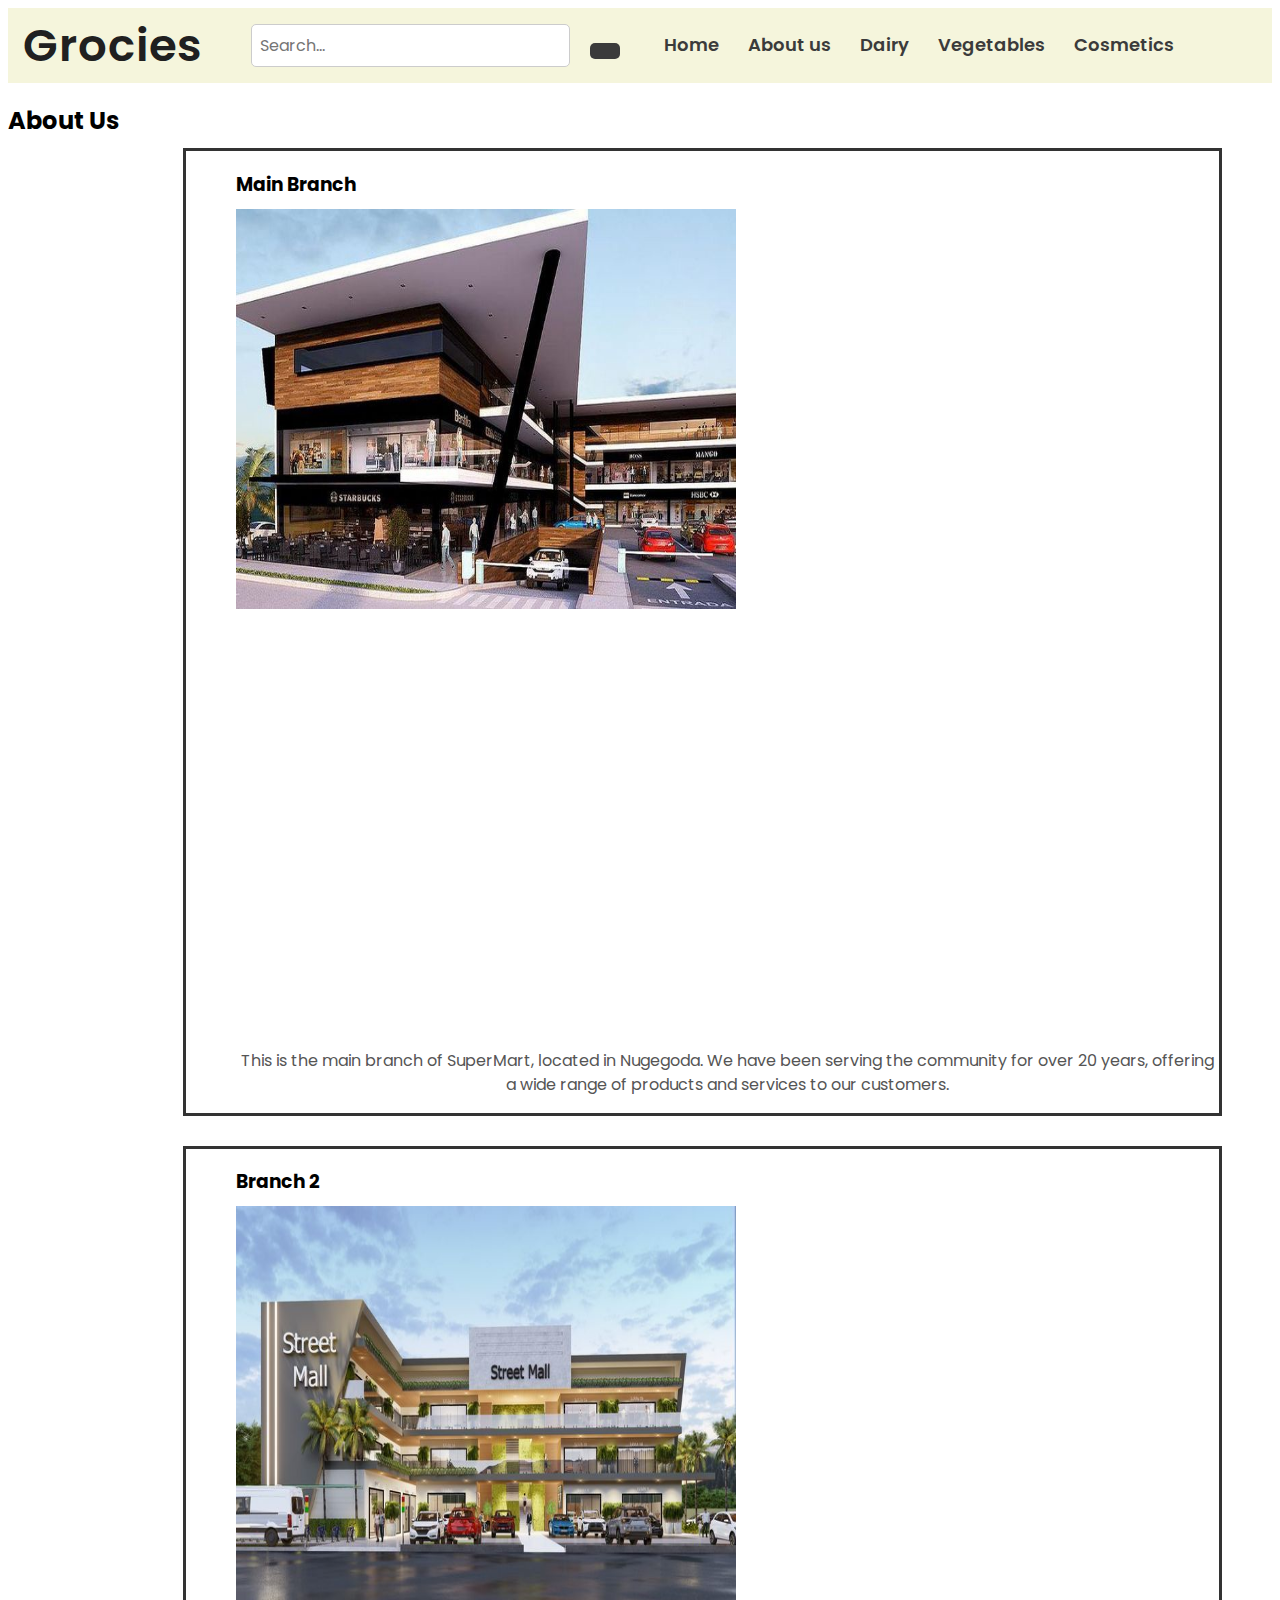
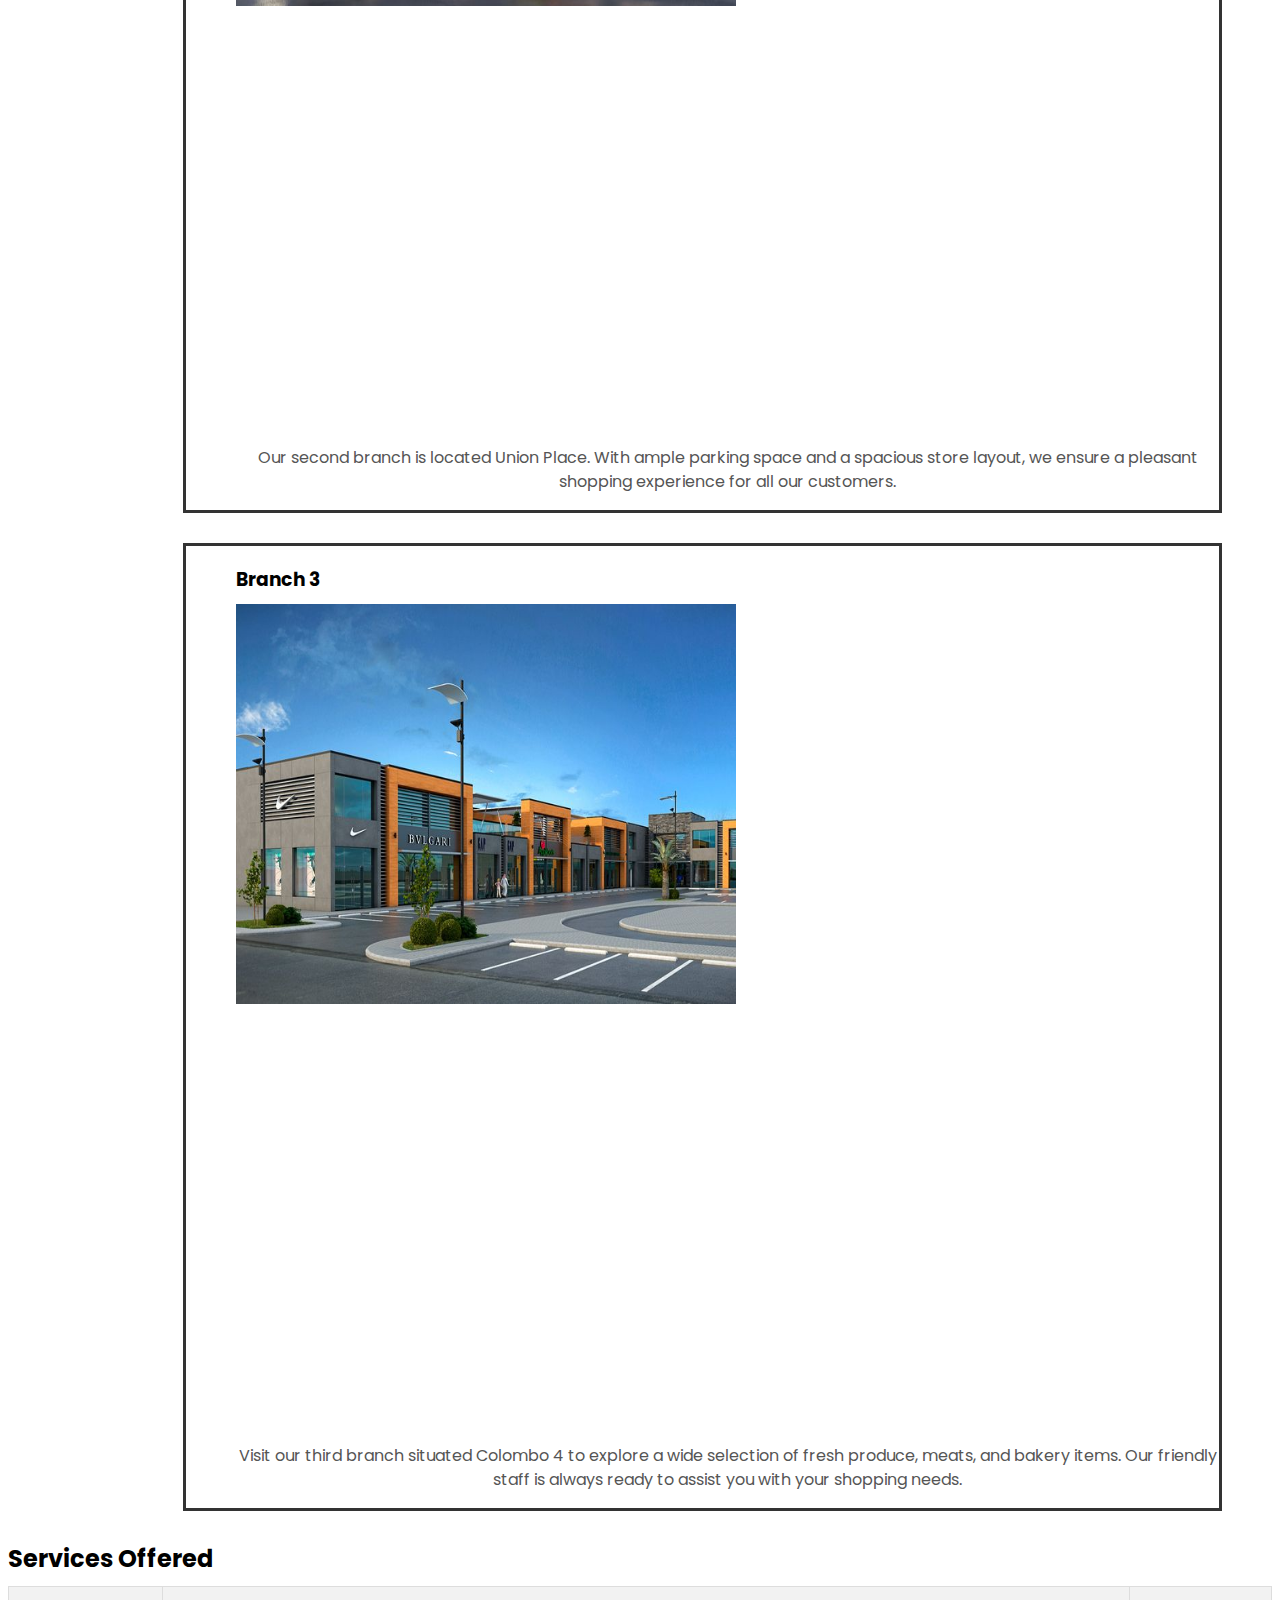
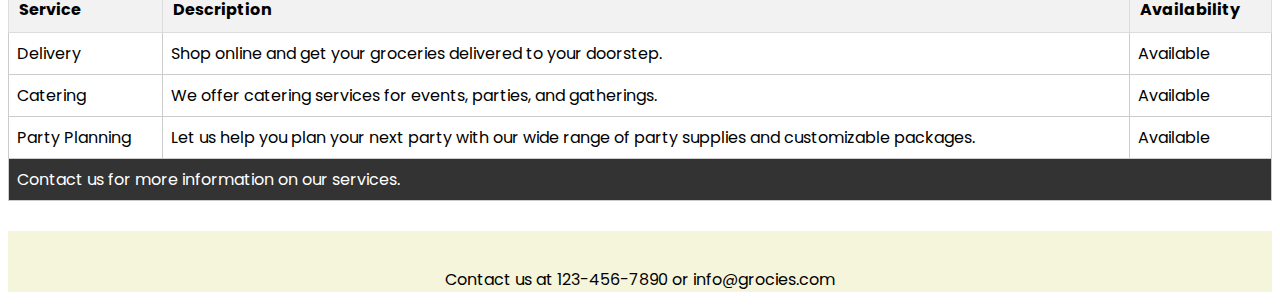
<file: About us page.html>
<!DOCTYPE html>
<html lang="en">
<head>
    <meta charset="UTF-8">
    <meta name="viewport" content="width=device-width, initial-scale=1.0">
    <title>Grocies</title>
    <!----titile icon---------------------->
    <link rel="shortcut icon" href="Images/G letter.jpeg"/>
    <link rel="stylesheet" href="stylesheet.css"/>
    <!-----font (poppins)------------------>
    <link rel="preconnect" href="https://fonts.googleapis.com">
    <link rel="preconnect" href="https://fonts.gstatic.com" crossorigin>
    <link href="https://fonts.googleapis.com/css2?family=Poppins:ital,wght@0,100;0,200;0,300;0,400;0,500;0,600;0,700;0,800;0,900;1,100;1,200;1,300;1,400;1,500;1,600;1,700;1,800;1,900&display=swap" rel="stylesheet">
    <!----icons(hear/cart)----------------->
    <link rel="stylesheet" href="https://cdnjs.cloudflare.com/ajax/libs/font-awesome/6.5.2/css/all.min.css" integrity="sha512-SnH5WK+bZxgPHs44uWIX+LLJAJ9/2PkPKZ5QiAj6Ta86w+fsb2TkcmfRyVX3pBnMFcV7oQPJkl9QevSCWr3W6A==" crossorigin="anonymous" referrerpolicy="no-referrer" />
</head>
    
</head>
<body>
    <header>
    <!-----Navigation----------------------->
    <nav class="navbar">
        <div class="navdiv">
            <div class="logo"><a href="#">Grocies</a></div>
            <ul class="ul">
                <!---Search box--------->
                <li>
                    <div class="search-form">
                        <div><input type="text" placeholder="Search..."></div>
                        <div><button type="submit"><i class="fas fa-search"></i></button></div>
                    </div>
                </li>
                <!----menu-------------------------->
                <li><a href="index.html">Home</a></li>
                <li><a href="About us page.html">About us </a></li>
                <li><a href="Dairy Product Page.html">Dairy</a></li>
                <li><a href="Vegetables page.html">Vegetables</a></li>
                <li><a href="Cosmetics and Skin care product Page .html">Cosmetics</a></li>
                <!------cart (order page)------------------------->
                <li><a href="Order page.html" class="fas fa-shopping-cart"></a></li>
                <!------user (Loyalty page)----------------------->
                <li><a href="Loyalty page.html" class="fa-solid fa-user"></a></li>
            </ul>
        </div>
      </nav>
    </header>
    <main class="about-us">
        <h2>About Us</h2>
        <!---3 branches -------------->
        <div class="branch">
            <h3>Main Branch</h3>
            <img src="Images/download.jpeg" alt="Main branch pic">
            <iframe
            src="https://www.google.com/maps/embed?pb=!1m18!1m12!1m3!1d31689.66389303664!2d79.8850600475711!3d6.865661618799659!2m3!1f0!2f0!3f0!3m2!1i1024!2i768!4f13.1!3m3!1m2!1s0x3ae25a7a9577b535%3A0x62e4b0a7bd678e33!2sNugegoda!5e0!3m2!1sen!2slk!4v1713675108873!5m2!1sen!2slk"
            width="500"
            height="400"
            frameborder="0"
            scrolling="no">
            </iframe>
            <p>This is the main branch of SuperMart, located in Nugegoda. We have been serving the community for over 20 years, offering a wide range of products and services to our customers.</p>
        </div>

        <div class="branch">
            <h3>Branch 2</h3>
            <img src="Images/branch 2.jpeg" alt="branch 2">
            <iframe src="https://www.google.com/maps/embed?pb=!1m18!1m12!1m3!1d15842.915486834692!2d79.84205743314503!3d6.922979340626516!2m3!1f0!2f0!3f0!3m2!1i1024!2i768!4f13.1!3m3!1m2!1s0x3ae259158f32b4a3%3A0x9502607ad9719a99!2sUnion%20Place%2C%20Colombo!5e0!3m2!1sen!2slk!4v1713675883368!5m2!1sen!2slk"
            width="500"
            height="400"
            frameborder="0"
            scrolling="no">
            </iframe>
            <p>Our second branch is located Union Place. With ample parking space and a spacious store layout, we ensure a pleasant shopping experience for all our customers.</p>
        </div>
        <div class="branch">
            <h3>Branch 3</h3>
            <img src="Images/download 2.jpeg" alt="branch 3">
            <iframe src="https://www.google.com/maps/embed?pb=!1m18!1m12!1m3!1d15844.089482833686!2d79.84748188314111!3d6.887923642755061!2m3!1f0!2f0!3f0!3m2!1i1024!2i768!4f13.1!3m3!1m2!1s0x3ae25bdb2b0473d7%3A0x25dd59a03ad76bb4!2sColombo%2004%2C%20Colombo!5e0!3m2!1sen!2slk!4v1713676164869!5m2!1sen!2slk" 
            width="500"
            height="400"
            frameborder="0"
            scrolling="no">
            </iframe>
            <p>Visit our third branch situated Colombo 4 to explore a wide selection of fresh produce, meats, and bakery items. Our friendly staff is always ready to assist you with your shopping needs.</p>
        </div>

    <!----Summary table ------------------------>
    <h2>Services Offered</h2>
    <table>
        <thead>
            <tr>
                <th>Service</th>
                <th>Description</th>
                <th>Availability</th>
            </tr>
        </thead>
        <tbody>
            <tr>
                <td>Delivery</td>
                <td>Shop online and get your groceries delivered to your doorstep.</td>
                <td>Available</td>
            </tr>
            <tr>
                <td>Catering</td>
                <td>We offer catering services for events, parties, and gatherings.</td>
                <td>Available</td>
            </tr>
            <tr>
                <td>Party Planning</td>
                <td>Let us help you plan your next party with our wide range of party supplies and customizable packages.</td>
                <td>Available</td>
            </tr>
        </tbody>
        <tfoot>
            <tr>
                <td colspan="3">Contact us for more information on our services.</td>
            </tr>
        </tfoot>
    </table>
    </main>

    <!-- Footer section goes here -->
    <footer>
        <p>Contact us at <a href="tel:+1234567890">123-456-7890</a> or <a href="mailto:info@supermart.com">info@grocies.com</a></p>
        <a href="https://www.facebook.com/grocies"><i class="fa-brands fa-facebook"></i></a> <a href="https://twitter.com/grocies"><i class="fa-brands fa-twitter"></i></a><a href="https://www.instagram.com/grocies"><i class="fa-brands fa-instagram"></i></a>
        <!--Main Branch = www.google.com. (n.d.). Strip mall. [online] Available at: https://images.app.goo.gl/bHGEciRQgZ8khRzQ8 [Accessed 24 May 2024].-->
        <!--Branch 2 = www.google.com. (n.d.). Arq Marianaferreira (amarianaferreira) - Profile | Pinterest. [online] Available at: https://images.app.goo.gl/DfK7HApv1xGi4Sj16 [Accessed 24 May 2024].-->
        <!--Branch 3 = www.google.com. (n.d.). strip mall design - Google Search | Shopping center architecture ... [online] Available at: https://images.app.goo.gl/NLn6wkhnh7TJxBT76 [Accessed 24 May 2024].-->
    </footer> 
</body>
</html>
</file>
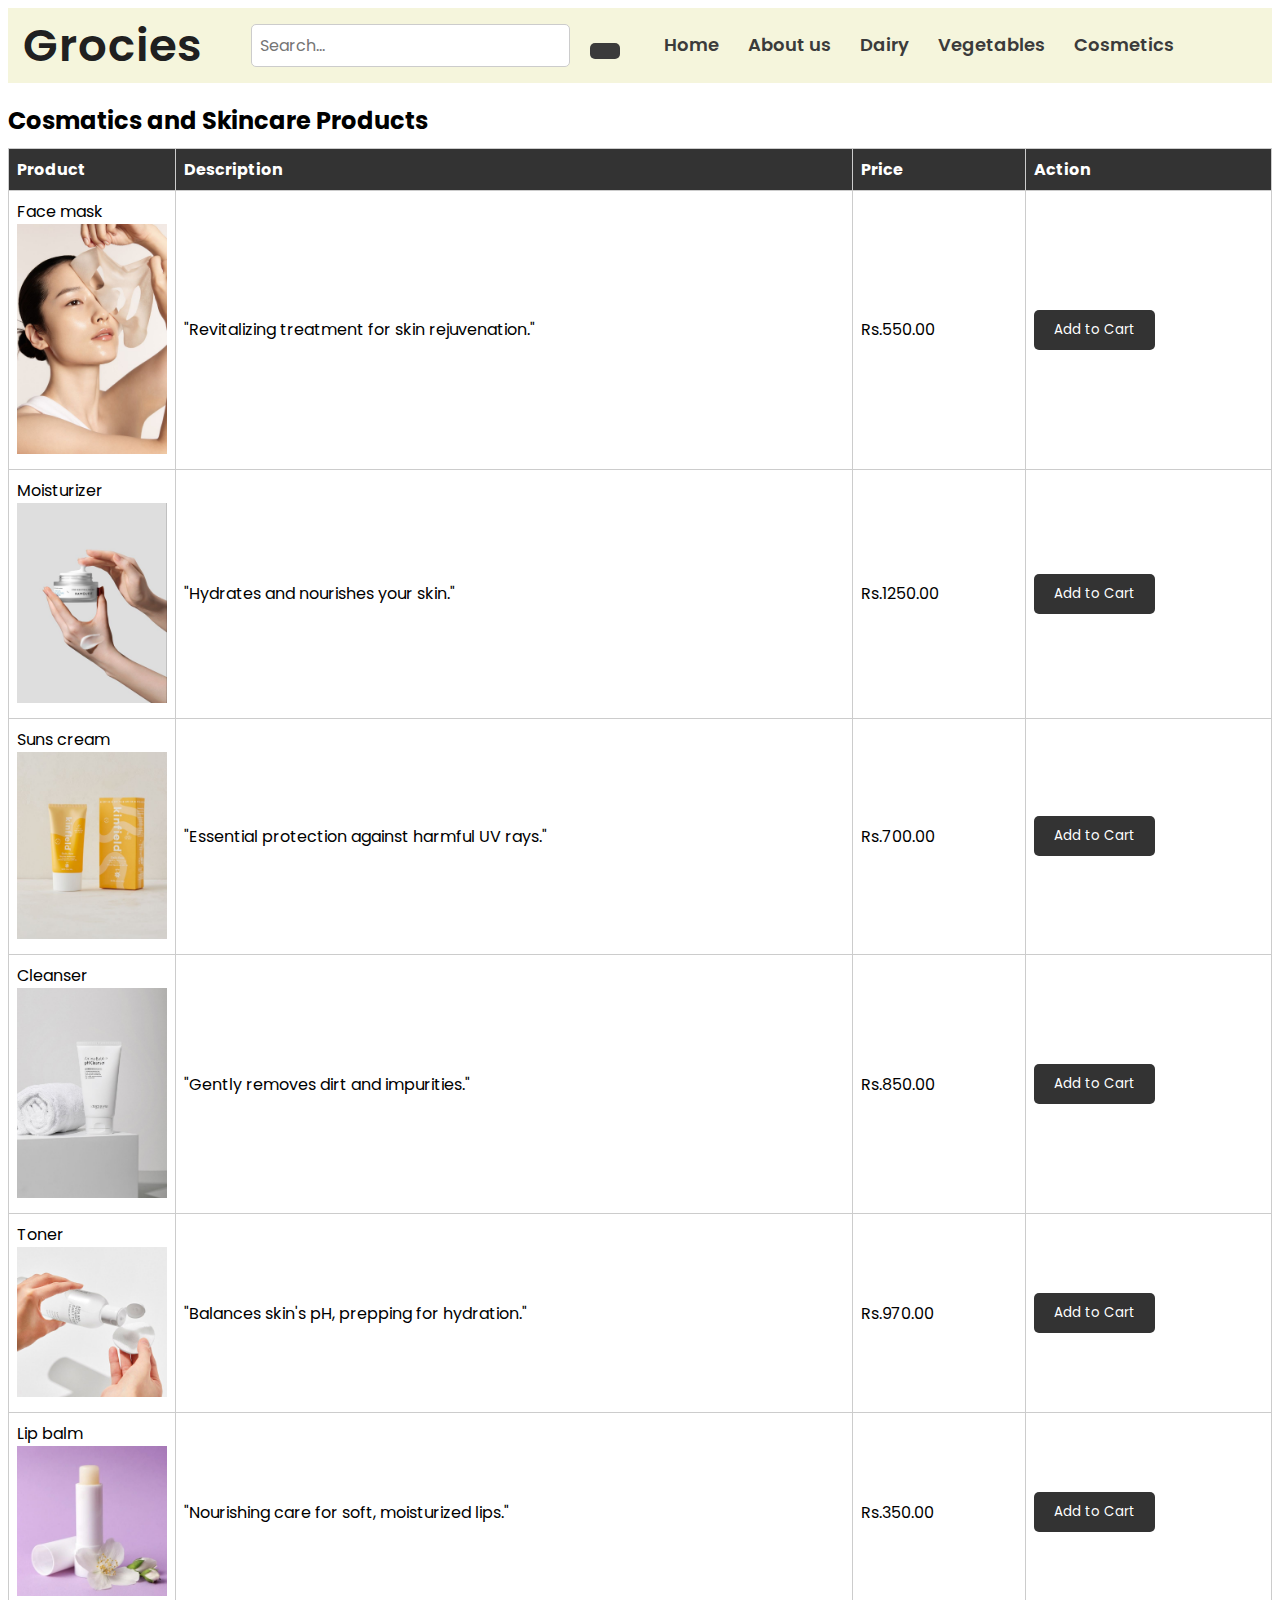
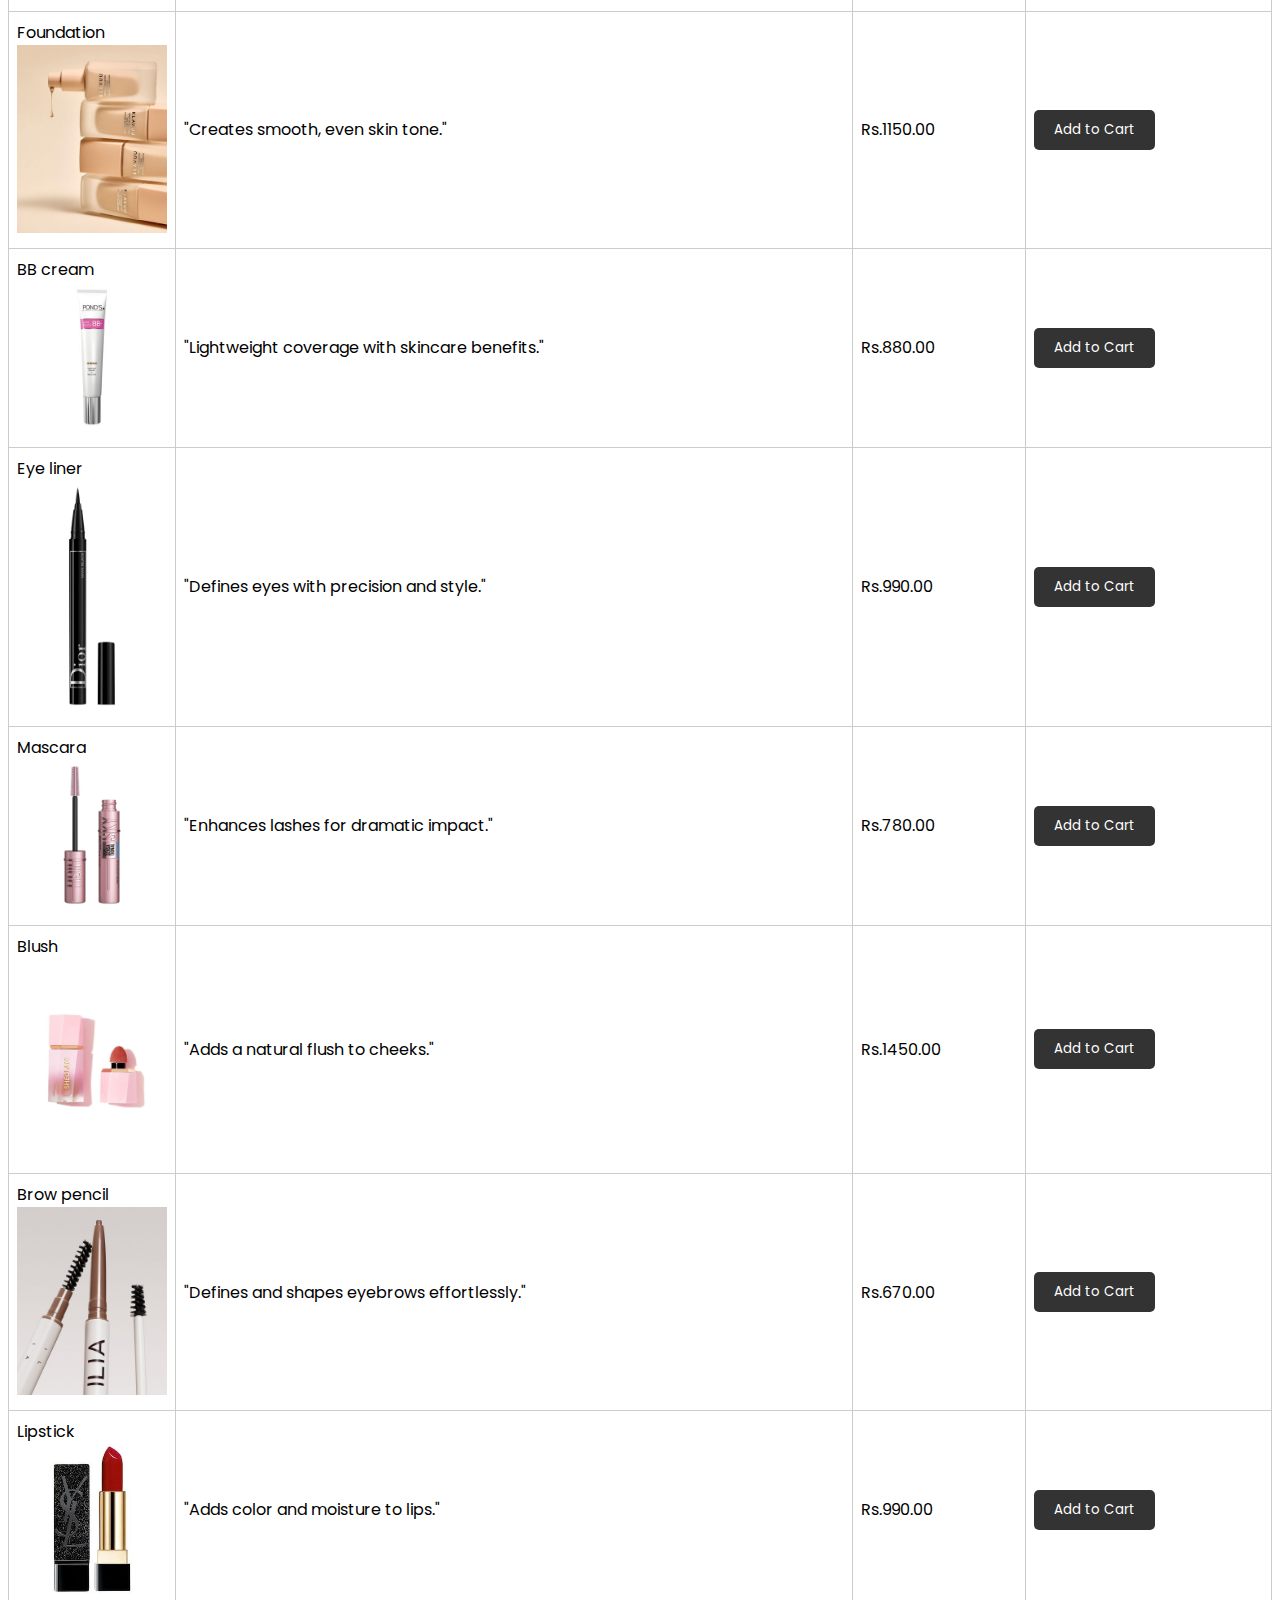
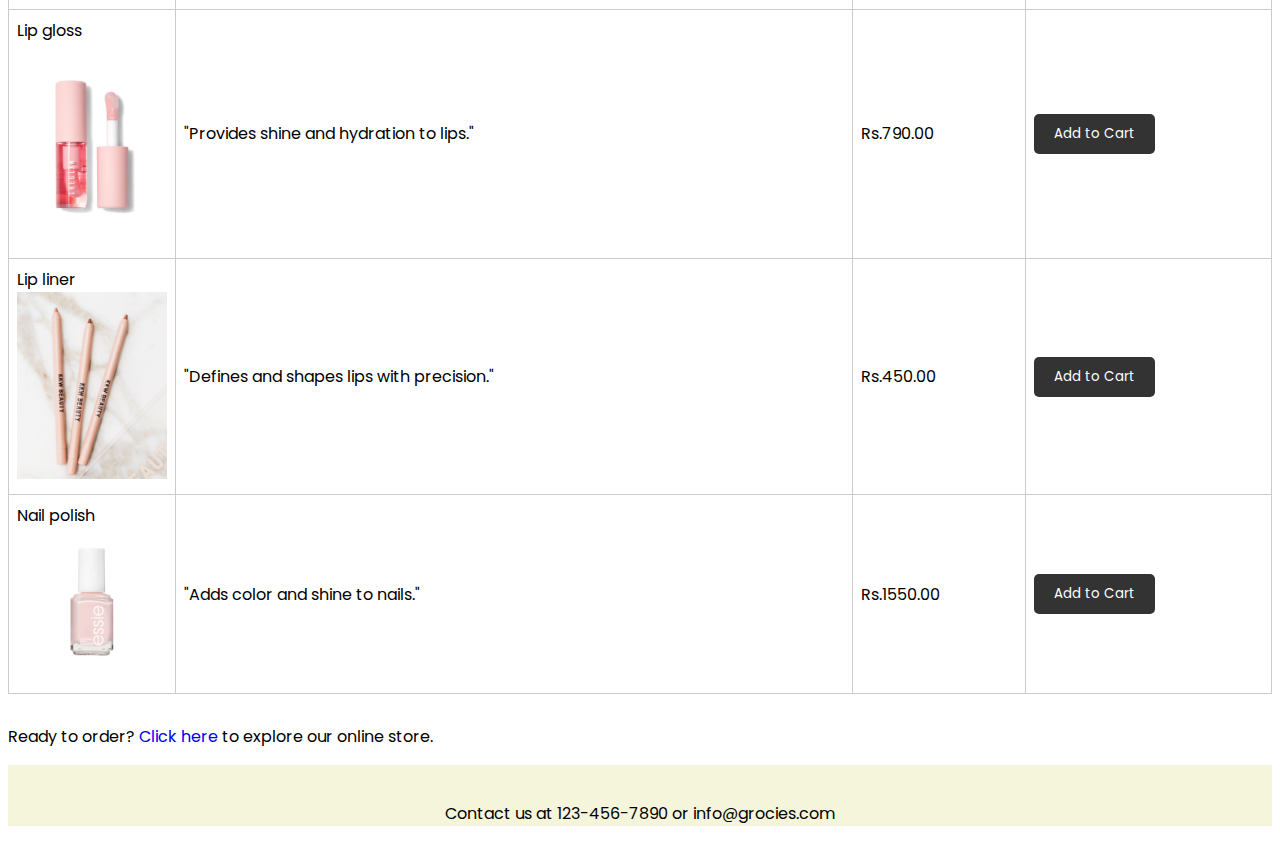
<file: Cosmetics and Skin care product Page .html>
<!DOCTYPE html>
<html lang="en">
<head>
    <meta charset="UTF-8">
    <meta name="viewport" content="width=device-width, initial-scale=1.0">
    <title>Grocies</title>
    <!----titile icon---------------------->
    <link rel="shortcut icon" href="Images/G letter.jpeg"/>
    <link rel="stylesheet" href="stylesheet.css"/>
    <!-----font (poppins)------------------>
    <link rel="preconnect" href="https://fonts.googleapis.com">
    <link rel="preconnect" href="https://fonts.gstatic.com" crossorigin>
    <link href="https://fonts.googleapis.com/css2?family=Poppins:ital,wght@0,100;0,200;0,300;0,400;0,500;0,600;0,700;0,800;0,900;1,100;1,200;1,300;1,400;1,500;1,600;1,700;1,800;1,900&display=swap" rel="stylesheet">
    <!----icons(hear/cart)----------------->
    <link rel="stylesheet" href="https://cdnjs.cloudflare.com/ajax/libs/font-awesome/6.5.2/css/all.min.css" integrity="sha512-SnH5WK+bZxgPHs44uWIX+LLJAJ9/2PkPKZ5QiAj6Ta86w+fsb2TkcmfRyVX3pBnMFcV7oQPJkl9QevSCWr3W6A==" crossorigin="anonymous" referrerpolicy="no-referrer" />
</head>
    
</head>
<body>
    <header>
    <!-----Navigation----------------------->
    <nav class="navbar">
        <div class="navdiv">
            <div class="logo"><a href="#">Grocies</a></div>
            <ul class="ul">
                <!---Search box--------->
                <li>
                    <div class="search-form">
                        <div><input type="text" placeholder="Search..."></div>
                        <div><button type="submit"><i class="fas fa-search"></i></button></div>
                    </div>
                </li>
                <!----menu-------------------------->
                <li><a href="index.html">Home</a></li>
                <li><a href="About us page.html">About us </a></li>
                <li><a href="Dairy Product Page.html">Dairy</a></li>
                <li><a href="Vegetables page.html">Vegetables</a></li>
                <li><a href="Cosmetics and Skin care product Page .html">Cosmetics</a></li>
                <!------cart (order page)------------------------->
                <li><a href="Order page.html" class="fas fa-shopping-cart"></a></li>
                <!------user (Loyalty page)----------------------->
                <li><a href="Loyalty page.html" class="fa-solid fa-user"></a></li>
            </ul>
        </div>
      </nav>
    </header>
    <!----Main content ------------------------------------------------->
    <main class="cns">
        <section>
            <h2>Cosmatics and Skincare Products</h2>

            <!-----table with images ----------------->
            <table class="cosmatics-skincare">
                <thead>
                    <tr>
                        <th>Product</th>
                        <th>Description</th>
                        <th>Price</th>
                        <th>Action</th>
                    </tr>
                </thead>
                <tbody>
                    <tr>
                        <td class="imgc">Face mask<img src="Images/face mask.jpeg"></td>
                        <td class="desc">"Revitalizing treatment for skin rejuvenation."</td>
                        <td>Rs.550.00</td>
                        <td><a href="Order page.html"><button type="submit">Add to Cart</button></a></td>
                    </tr>
                    <tr>
                        <td class="imgc">Moisturizer<img src="Images/moisturizer.jpeg"></td>
                        <td class="desc">"Hydrates and nourishes your skin."</td>
                        <td>Rs.1250.00</td>
                        <td><a href="Order page.html"><button type="submit">Add to Cart</button></a></td>
                    </tr>
                    <tr>
                        
                        <td class="imgc">Suns cream<img src="Images/sunscream.jpeg"></td>
                        <td class="desc">"Essential protection against harmful UV rays."</td>
                        <td>Rs.700.00</td>
                        <td><a href="Order page.html"><button type="submit">Add to Cart</button></a></td>
                    </tr>
                    <tr>
                        
                        <td class="imgc">Cleanser<img src="Images/cleanser.jpeg"></td>
                        <td class="desc">"Gently removes dirt and impurities."</td>
                        <td>Rs.850.00</td>
                        <td><a href="Order page.html"><button type="submit">Add to Cart</button></a></td>
                    </tr>
                    <tr>
                        
                        <td class="imgc">Toner<img src="Images/toner.jpeg"></td>
                        <td class="desc">"Balances skin's pH, prepping for hydration."</td>
                        <td>Rs.970.00</td>
                        <td><a href="Order page.html"><button type="submit">Add to Cart</button></a></td>
                    </tr>
                    <tr>
                        
                        <td class="imgc">Lip balm<img src="Images/lip balm.jpeg"></td>
                        <td class="desc">"Nourishing care for soft, moisturized lips."</td>
                        <td>Rs.350.00</td>
                        <td><a href="Order page.html"><button type="submit">Add to Cart</button></a></td>
                    </tr>
                    <tr>
                        
                        <td class="imgc">Foundation<img src="Images/foundation.jpeg"></td>
                        <td class="desc">"Creates smooth, even skin tone."</td>
                        <td>Rs.1150.00</td>
                        <td><a href="Order page.html"><button type="submit">Add to Cart</button></a></td>
                    </tr>
                    <tr>
                        
                        <td class="imgc">BB cream<img src="Images/bb cream.jpg"></td>
                        <td class="desc">"Lightweight coverage with skincare benefits."</td>
                        <td>Rs.880.00</td>
                        <td><a href="Order page.html"><button type="submit">Add to Cart</button></a></td>
                    </tr>
                    <tr>
                        
                        <td class="imgc">Eye liner<img src="Images/eye liner.jpeg"></td>
                        <td class="desc">"Defines eyes with precision and style."</td>
                        <td>Rs.990.00</td>
                        <td><a href="Order page.html"><button type="submit">Add to Cart</button></a></td>
                    </tr>
                    <tr>
                        
                        <td class="imgc">Mascara<img src="Images/mascara.jpeg"></td>
                        <td class="desc">"Enhances lashes for dramatic impact."</td>
                        <td>Rs.780.00</td>
                        <td><a href="Order page.html"><button type="submit">Add to Cart</button></a></td>
                    </tr>
                    <tr>
                        
                        <td class="imgc">Blush<img src="Images/blush.jpeg"></td>
                        <td class="desc">"Adds a natural flush to cheeks."</td>
                        <td>Rs.1450.00</td>
                        <td><a href="Order page.html"><button type="submit">Add to Cart</button></a></td>
                    </tr>
                    <tr>
                       
                        <td class="imgc">Brow pencil<img src="Images/brow pencil .jpeg"></td>
                        <td class="desc">"Defines and shapes eyebrows effortlessly."</td>
                        <td>Rs.670.00</td>
                        <td><a href="Order page.html"><button type="submit">Add to Cart</button></a></td>
                    </tr>
                    <tr>
                        
                        <td class="imgc">Lipstick<img src="Images/lipstick.jpeg"></td>
                        <td class="desc">"Adds color and moisture to lips."</td>
                        <td>Rs.990.00</td>
                        <td><a href="Order page.html"><button type="submit">Add to Cart</button></a></td>
                    </tr>
                    <tr>
                       
                        <td class="imgc">Lip gloss<img src="Images/lip gloss.jpeg"></td>
                        <td class="desc">"Provides shine and hydration to lips."</td>
                        <td>Rs.790.00</td>
                        <td><a href="Order page.html"><button type="submit">Add to Cart</button></a></td>
                    </tr>
                    <tr>
                       
                        <td class="imgc">Lip liner<img class="imgc" src="Images/lip liner .jpeg"></td>
                        <td class="desc">"Defines and shapes lips with precision."</td>
                        <td>Rs.450.00</td>
                        <td><a href="Order page.html"><button type="submit">Add to Cart</button></a></td>
                    </tr>
                    <tr>
                        
                        <td class="imgc">Nail polish<img src="Images/nail polish.jpeg"></td>
                        <td class="desc">"Adds color and shine to nails."</td>
                        <td>Rs.1550.00 </td>
                        <td><a href="Order page.html"><button type="submit">Add to Cart</button></a></td>
                    </tr>
                 </tbody>
            </table>
            
            <!-- Link to the order page -->
            <p>Ready to order? <a href="Order page.html">Click here</a> to explore our online store.</p>
        </section>
    </main>

     <!-- Footer section goes here -->
     <footer>
        <p>Contact us at <a href="tel:+1234567890">123-456-7890</a> or <a href="mailto:info@supermart.com">info@grocies.com</a></p>
        <a href="https://www.facebook.com/grocies"><i class="fa-brands fa-facebook"></i></a> <a href="https://twitter.com/grocies"><i class="fa-brands fa-twitter"></i></a><a href="https://www.instagram.com/grocies"><i class="fa-brands fa-instagram"></i></a>
        <!--Face mask = www.google.com. (n.d.). Mặt nạ Sulwhasoo First Care Activating Mask 25g [Mẫu mới]Mặt nạ ... [online] Available at: https://images.app.goo.gl/2JeYJfJTVs3VYVFu8 [Accessed 24 May 2024].-->
        <!--Moisturizer = www.google.com. (n.d.). Shineyourheartwithrizza on Instagram: “Rodan + Fields Vegas ... [online] Available at: https://images.app.goo.gl/TYA2Qrp2RadFXhnu7 [Accessed 24 May 2024].-->
        <!--Suns Cream = www.google.com. (n.d.). I Tried a Dozen Mineral Sunscreens and Finally Found My Favorite ... [online] Available at: https://images.app.goo.gl/u6JTF5x4jaXnHqSB6 [Accessed 24 May 2024].-->
        <!--Cleanser = www.google.com. (n.d.). Ecoya Hand Cream - Sweet Pea & Jasmine 100ml/3.4oz. [online] Available at: https://images.app.goo.gl/DPcUcMnkALuGqQPV7 [Accessed 24 May 2024].-->
        <!--Toner = www.google.com. (n.d.). AHA BHA Vitamin C Daily Toner 3 - The Ichigo Shop. [online] Available at: https://images.app.goo.gl/QkZpwsePZfhHSG9n8 [Accessed 24 May 2024].-->
        <!--Lip balm = www.google.com. (n.d.). Premium Photo | Lip balm and flowers on a colored background closeup. [online] Available at: https://images.app.goo.gl/siF95rb3Pb3oTWc3A [Accessed 24 May 2024].-->
        <!--Foundation = www.google.com. (n.d.). Find High-Quality airless pump pp for Multiple Uses - Alibaba.com. [online] Available at: https://images.app.goo.gl/KE1L1bM3nnU6oepf7 [Accessed 24 May 2024].-->
        <!--BB cream = www.google.com. (n.d.). Pond’s White Beauty BB+ Fairness Cream 01 Original, 9 g. [online] Available at: https://images.app.goo.gl/Q19rCehgriWucwgV9 [Accessed 24 May 2024].-->
        <!--Eye liner = www.google.com. (n.d.). Dropship CHRISTIAN DIOR - Diorshow On Stage Liner Waterproof ... [online] Available at: https://images.app.goo.gl/RhfJzvEuGfMCACgg9 [Accessed 24 May 2024].-->
        <!--Mascara = www.google.com. (n.d.). Nicole Martin’s Mascara. [online] Available at: https://images.app.goo.gl/cdUJHSR6cUq8A8QK6 [Accessed 24 May 2024].-->
        <!--Blush = www.google.com. (n.d.). Amazon.com : SHEGLAM Color Bloom Liquid Blush Makeup for Cheeks ... [online] Available at: https://images.app.goo.gl/P7r9trSMgyds9TXB8 [Accessed 24 May 2024].-->
        <!--Brow pencil = www.google.com. (n.d.). Alireza Keikha (alireza2006k) - Profile | Pinterest. [online] Available at: https://images.app.goo.gl/rUTP45uzAjY666fk7 [Accessed 24 May 2024].-->
        <!--Lipstick = www.google.com. (n.d.). Buy Dress Red Lips for Women by Note Online | Ajio.com. [online] Available at: https://images.app.goo.gl/ofPG9bFfxmcx7WS76 [Accessed 24 May 2024].-->
        <!--Lip gloss = www.google.com. (n.d.). SHEGLAM JELLY WOW HYDRATING LIP OIL Reviews 2024. [online] Available at: https://images.app.goo.gl/D2A7ocZrfk6jqnAu5 [Accessed 24 May 2024].-->
        <!--Lip liner = www.google.com. (n.d.). We Tried Kim Kardashian’s New KKW Beauty Lipstick Collection ... [online] Available at: https://images.app.goo.gl/8mLXQiMdY5XspvYp9 [Accessed 24 May 2024].-->
        <!--Nail polish = www.google.com. (n.d.). Buy essie Enamel Nail Polish 37 Lilacism 13.5ml · Sri Lanka. [online] Available at: https://images.app.goo.gl/EHF9fpdfhJtUVAGH8 [Accessed 24 May 2024].-->
         
    </footer>
</body>
</html>
</file>
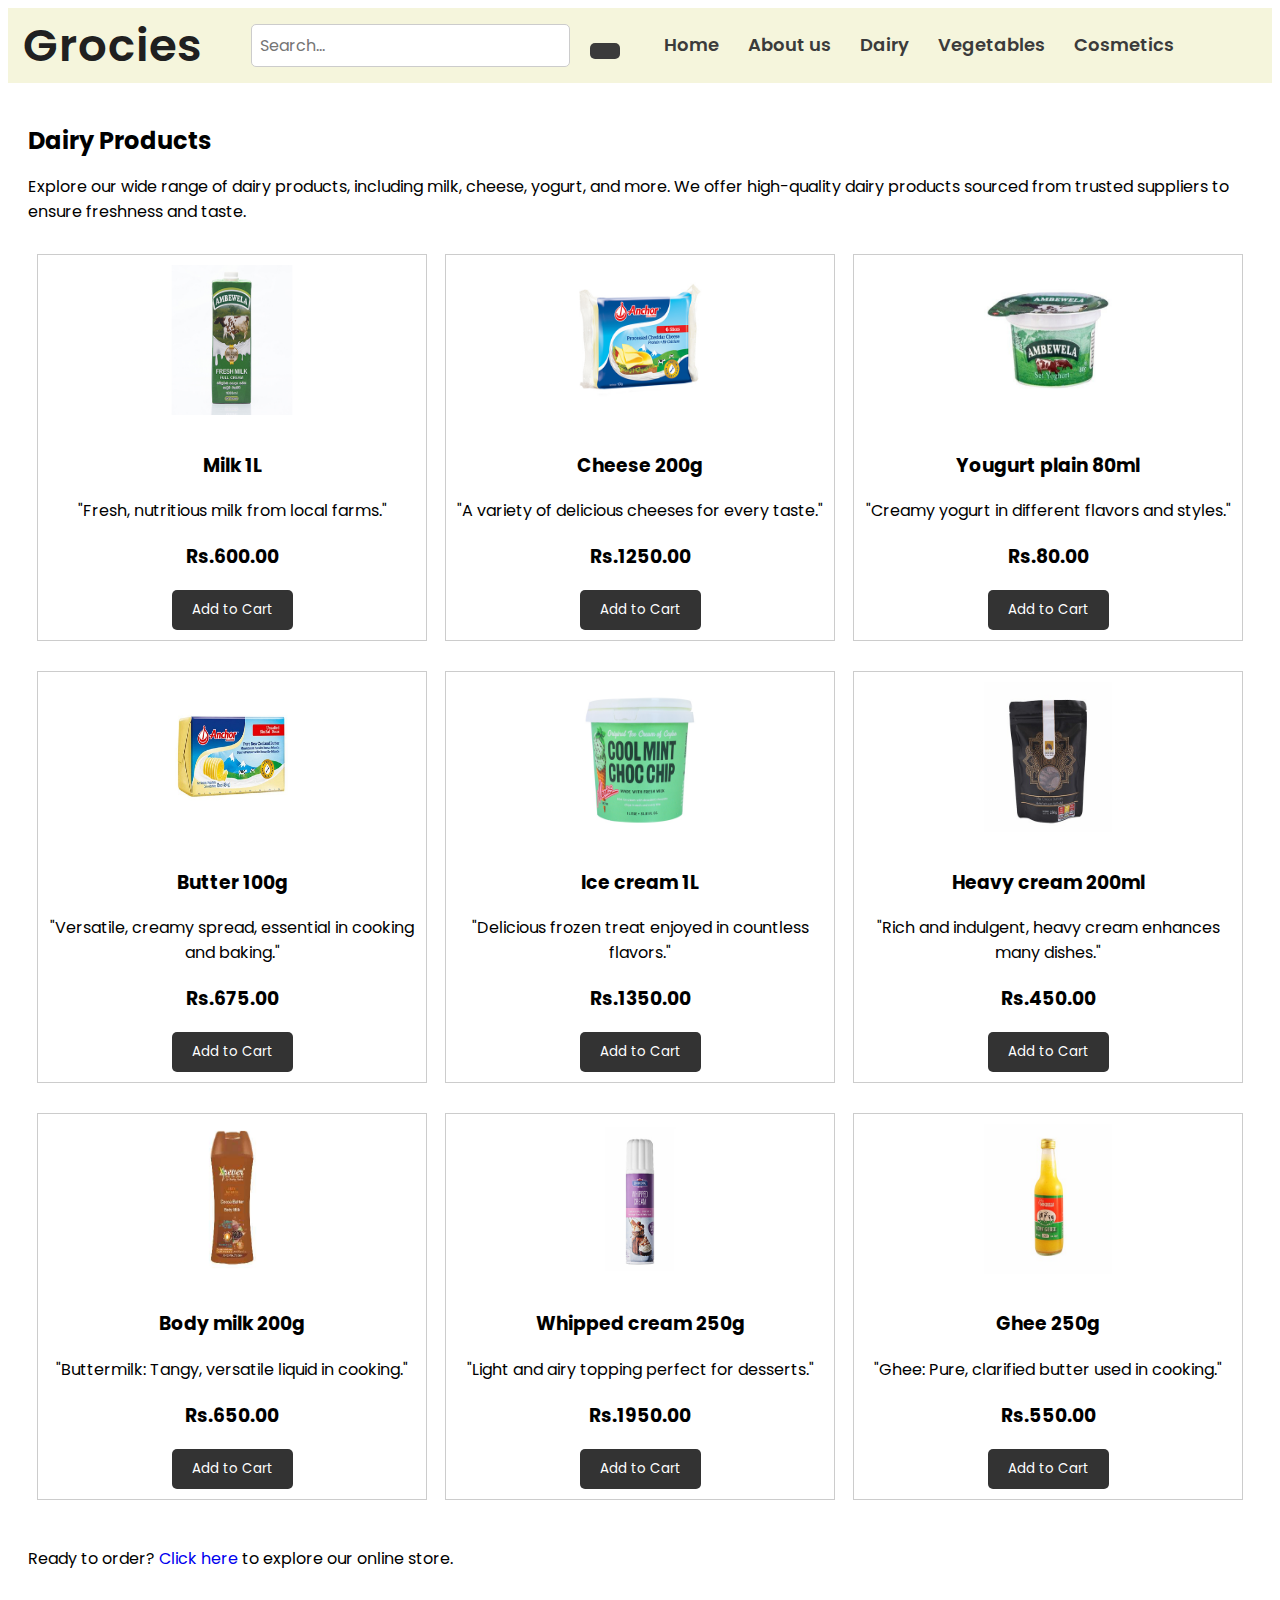
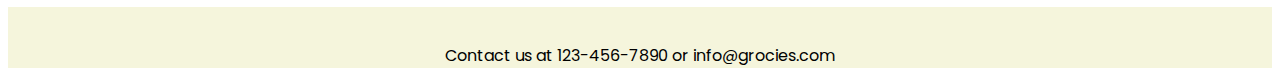
<file: Dairy Product Page.html>
<!DOCTYPE html>
<html lang="en">
<head>
    <meta charset="UTF-8">
    <meta name="viewport" content="width=device-width, initial-scale=1.0">
    <title>Grocies</title>
    <!----titile icon---------------------->
    <link rel="shortcut icon" href="Images/G letter.jpeg"/>
    <link rel="stylesheet" href="stylesheet.css"/>
    <!-----font (poppins)------------------>
    <link rel="preconnect" href="https://fonts.googleapis.com">
    <link rel="preconnect" href="https://fonts.gstatic.com" crossorigin>
    <link href="https://fonts.googleapis.com/css2?family=Poppins:ital,wght@0,100;0,200;0,300;0,400;0,500;0,600;0,700;0,800;0,900;1,100;1,200;1,300;1,400;1,500;1,600;1,700;1,800;1,900&display=swap" rel="stylesheet">
    <!----icons(hear/cart)----------------->
    <link rel="stylesheet" href="https://cdnjs.cloudflare.com/ajax/libs/font-awesome/6.5.2/css/all.min.css" integrity="sha512-SnH5WK+bZxgPHs44uWIX+LLJAJ9/2PkPKZ5QiAj6Ta86w+fsb2TkcmfRyVX3pBnMFcV7oQPJkl9QevSCWr3W6A==" crossorigin="anonymous" referrerpolicy="no-referrer" />
</head>
    
</head>
<body>
    <header>
    <!-----Navigation----------------------->
    <nav class="navbar">
        <div class="navdiv">
            <div class="logo"><a href="#">Grocies</a></div>
            <ul class="ul">
                <!---Search box--------->
                <li>
                    <div class="search-form">
                        <div><input type="text" placeholder="Search..."></div>
                        <div><button type="submit"><i class="fas fa-search"></i></button></div>
                    </div>
                </li>
                <!----menu-------------------------->
                <li><a href="index.html">Home</a></li>
                <li><a href="About us page.html">About us </a></li>
                <li><a href="Dairy Product Page.html">Dairy</a></li>
                <li><a href="Vegetables page.html">Vegetables</a></li>
                <li><a href="Cosmetics and Skin care product Page .html">Cosmetics</a></li>
                <!------cart (order page)------------------------->
                <li><a href="Order page.html" class="fas fa-shopping-cart"></a></li>
                <!------user (Loyalty page)----------------------->
                <li><a href="Loyalty page.html" class="fa-solid fa-user"></a></li>
            </ul>
        </div>
      </nav>
    </header>
    
    <!-------Main content -------------------->
    <main class="dairy">
        <h2>Dairy Products</h2>

        <div class="dairy-intro">
            <p>Explore our wide range of dairy products, including milk, cheese, yogurt, and more. We offer high-quality dairy products sourced from trusted suppliers to ensure freshness and taste.</p> 
        </div>
        <!----flexbox ------------------------>
        <div class="dairy-products">
            <div class="dairy-product">
                <img src="Images/milk 2.jpg" alt="Milk">
                <h3>Milk 1L</h3>
                <p>"Fresh, nutritious milk from local farms."</p>
                <h3>Rs.600.00</h3>
                <a href="Order page.html">
                <button type="submit">Add to Cart</button></a>
            </div>
            <div class="dairy-product">
                <img src="Images/cheese 2.jpg" alt="Cheese">
                <h3>Cheese 200g</h3>
                <p>"A variety of delicious cheeses for every taste."</p>
                <h3>Rs.1250.00</h3>
                <a href="Order page.html">
                <button type="submit">Add to Cart</button></a>
            </div>
            <div class="dairy-product">
                <img src="Images/yougurt 2.jpg" alt="Yougurt">
                <h3>Yougurt plain 80ml</h3>
                <p>"Creamy yogurt in different flavors and styles."</p>
                <h3>Rs.80.00</h3>
                <a href="Order page.html">
                <button type="submit">Add to Cart</button></a>
            </div>
            <div class="dairy-product">
                <img src="Images/butter 2.jpeg" alt="Butter">
                <h3>Butter 100g</h3>
                <p>"Versatile, creamy spread, essential in cooking and baking."</p>
                <h3>Rs.675.00</h3>
                <a href="Order page.html">
                <button type="submit">Add to Cart</button></a>
            </div>
            <div class="dairy-product">
                <img src="Images/choco chip.jpg" alt="Ice cream ">
                <h3>Ice cream 1L</h3>
                <p>"Delicious frozen treat enjoyed in countless flavors."</p>
                <h3>Rs.1350.00</h3>
                <a href="Order page.html">
                <button type="submit">Add to Cart</button></a>
            </div>
            <div class="dairy-product">
                <img src="Images/heavy 1.jpg" alt="heavy cream">
                <h3>Heavy cream 200ml</h3>
                <p>"Rich and indulgent, heavy cream enhances many dishes."</p>
                <h3>Rs.450.00</h3>
                <a href="Order page.html">
                <button type="submit">Add to Cart</button></a>
            </div>
            <div class="dairy-product">
                <img src="Images/body milk.jpg" alt="Butter Milk">
                <h3>Body milk 200g</h3>
                <p>"Buttermilk: Tangy, versatile liquid in cooking."</p>
                <h3>Rs.650.00</h3>
                <a href="Order page.html">
                <button type="submit">Add to Cart</button></a>
            </div>
            <div class="dairy-product">
                <img src="Images/whipped 1.jpg" alt="Whipped cream">
                <h3>Whipped cream 250g</h3>
                <p>"Light and airy topping perfect for desserts."</p>
                <h3>Rs.1950.00</h3>
                <a href="Order page.html">
                <button type="submit">Add to Cart</button></a>
            </div>
            <div class="dairy-product">
                <img src="Images/ghee 3.jpg" alt="Ghee">
                <h3>Ghee 250g</h3>
                <p>"Ghee: Pure, clarified butter used in cooking."</p>
                <h3>Rs.550.00</h3>
                <a href="Order page.html">
                <button type="submit">Add to Cart</button></a>
            </div>
        </div>
        <p>Ready to order? <a href="Order page.html">Click here</a> to explore our online store.</p>
    </main>
    <!----Footer------------------------>
    <footer>
        <p>Contact us at <a href="tel:+1234567890">123-456-7890</a> or <a href="mailto:info@supermart.com">info@grocies.com</a></p>
        <a href="https://www.facebook.com/grocies"><i class="fa-brands fa-facebook"></i></a> <a href="https://twitter.com/grocies"><i class="fa-brands fa-twitter"></i></a><a href="https://www.instagram.com/grocies"><i class="fa-brands fa-instagram"></i></a>
        <!--Milk = www.google.com. (n.d.). Ambewela Fresh Milk Full Cream 200ml – Navalanka Super City. [online] Available at: https://images.app.goo.gl/5qBGWm5PHNFQ4KhY6 [Accessed 24 May 2024].-->
        <!--Cheese = www.google.com. (n.d.). Cheese Cartoon png download - 750*573 - Free Transparent Processed ... [online] Available at: https://images.app.goo.gl/VrK4ngK7XqcJMWUJ7 [Accessed 24 May 2024].-->
        <!--Yougurt = www.google.com. (n.d.). AMBEWELA Set Yoghurt, 80g - SPAR Sri Lanka. [online] Available at: https://images.app.goo.gl/3XtMv4cfrgUPdtET9 [Accessed 24 May 2024].-->
        <!--Butter = www.google.com. (n.d.). Butter - Anchor Butter Retailer from Hyderabad. [online] Available at: https://images.app.goo.gl/JfYH7weyZmGCccTW9 [Accessed 24 May 2024].-->
        <!--Ice Cream = www.google.com. (n.d.). Alerics | Chill out with our Cool Mint Choc Chip! 🌿🍫 Dive into ... [online] Available at: https://images.app.goo.gl/KVb8f2r66wxHzBL77 [Accessed 24 May 2024].-->
        <!--Heavy Cream = www.google.com. (n.d.). Eclair Liner x 13 - White (5.5 Size). [online] Available at: https://images.app.goo.gl/chhfF6RuLXXLhb4g8 [Accessed 24 May 2024].-->
        <!--Body Milk = www.google.com. (n.d.). Beauti Products - The best Sri Lankan shopping experience. [online] Available at: https://images.app.goo.gl/WNZxLvQfaKpxbZsp6 [Accessed 24 May 2024].-->
        <!--Whipped Cream = www.google.com. (n.d.). Order Butter & Margarine products from Everrise (Green Heights ... [online] Available at: https://images.app.goo.gl/jsjUCgBRXdySqS3DA [Accessed 24 May 2024].-->
        <!--Ghee = www.google.com. (n.d.). Mogrills Cow Ghee 375ml – Navalanka Super City. [online] Available at: https://images.app.goo.gl/eYwtRuenwSdfNjrV8 [Accessed 24 May 2024].-->
    </footer>
</body>
</html>
</file>
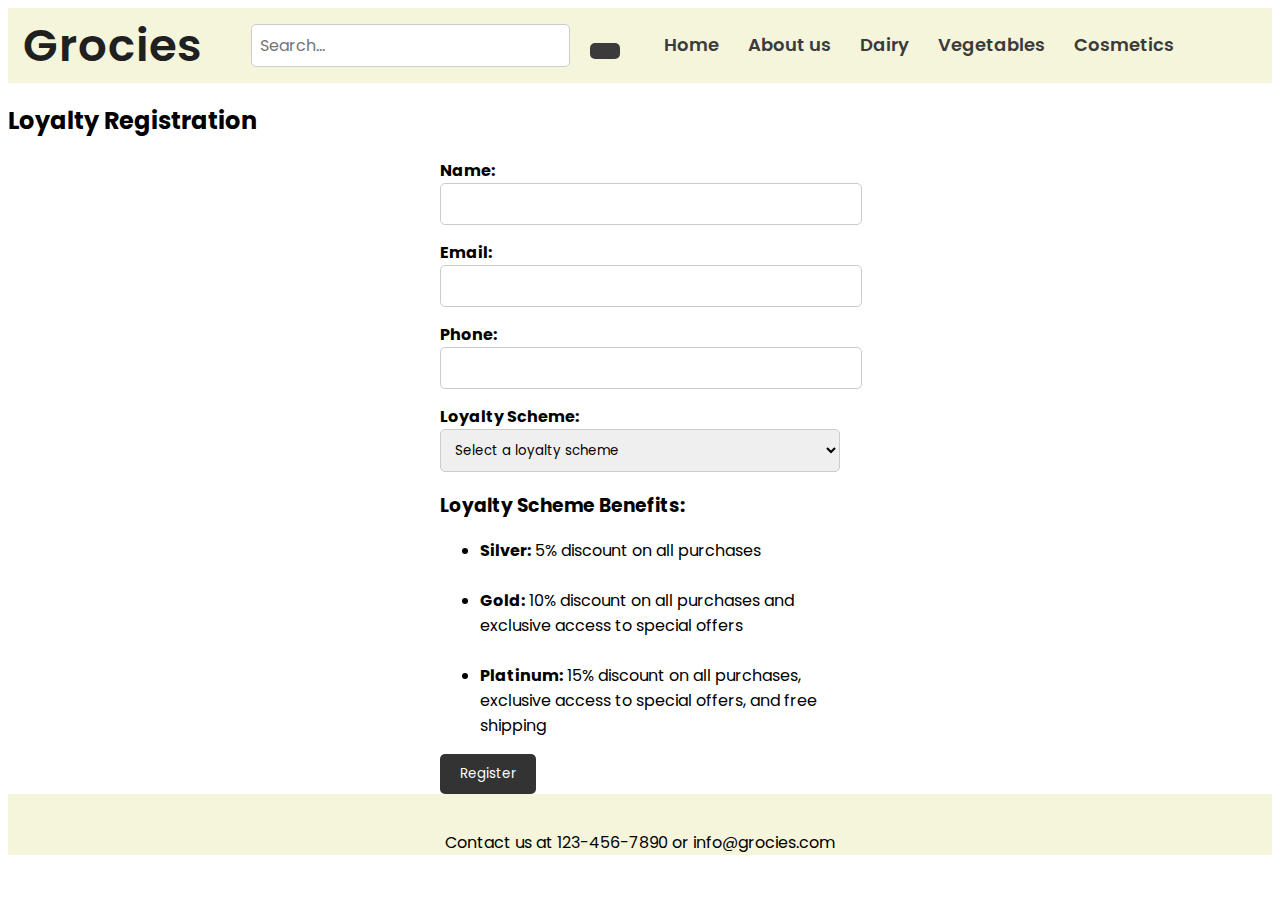
<file: Loyalty page.html>
<!DOCTYPE html>
<html lang="en">
<head>
    <meta charset="UTF-8">
    <meta name="viewport" content="width=device-width, initial-scale=1.0">
    <title>Grocies</title>
    <!----titile icon---------------------->
    <link rel="shortcut icon" href="Images/G letter.jpeg"/>
    <link rel="stylesheet" href="stylesheet.css"/>
    <!-----font (poppins)------------------>
    <link rel="preconnect" href="https://fonts.googleapis.com">
    <link rel="preconnect" href="https://fonts.gstatic.com" crossorigin>
    <link href="https://fonts.googleapis.com/css2?family=Poppins:ital,wght@0,100;0,200;0,300;0,400;0,500;0,600;0,700;0,800;0,900;1,100;1,200;1,300;1,400;1,500;1,600;1,700;1,800;1,900&display=swap" rel="stylesheet">
    <!----icons(hear/cart)----------------->
    <link rel="stylesheet" href="https://cdnjs.cloudflare.com/ajax/libs/font-awesome/6.5.2/css/all.min.css" integrity="sha512-SnH5WK+bZxgPHs44uWIX+LLJAJ9/2PkPKZ5QiAj6Ta86w+fsb2TkcmfRyVX3pBnMFcV7oQPJkl9QevSCWr3W6A==" crossorigin="anonymous" referrerpolicy="no-referrer" />
</head>
    
</head>
<body>
    <header>
    <!-----Navigation----------------------->
    <nav class="navbar">
        <div class="navdiv">
            <div class="logo"><a href="#">Grocies</a></div>
            <ul class="ul">
                <!---Search box--------->
                <li>
                    <div class="search-form">
                        <div><input type="text" placeholder="Search..."></div>
                        <div><button type="submit"><i class="fas fa-search"></i></button></div>
                    </div>
                </li>
                <!----menu-------------------------->
                <li><a href="index.html">Home</a></li>
                <li><a href="About us page.html">About us </a></li>
                <li><a href="Dairy Product Page.html">Dairy</a></li>
                <li><a href="Vegetables page.html">Vegetables</a></li>
                <li><a href="Cosmetics and Skin care product Page .html">Cosmetics</a></li>
                <!------cart (order page)------------------------->
                <li><a href="Order page.html" class="fas fa-shopping-cart"></a></li>
                <!------user (Loyalty page)----------------------->
                <li><a href="Loyalty page.html" class="fa-solid fa-user"></a></li>
            </ul>
        </div>
      </nav>
    </header>
    <!----Main content ------------------------------------------------->
    <main>
        <section>
            <h2>Loyalty Registration</h2>
            <form action="#" method="post">
                <div class="form-group">
                    <label for="name">Name:</label>
                    <input type="text" id="name" name="name" required>
                </div>
                <div class="form-group">
                    <label for="email">Email:</label>
                    <input type="email" id="email" name="email" required>
                </div>
                <div class="form-group">
                    <label for="phone">Phone:</label>
                    <input type="text" id="phone" name="phone" required>
                </div>
                <div class="form-group">
                    <label for="loyalty">Loyalty Scheme:</label>
                    <select id="loyalty" name="loyalty" required>
                        <option value="">Select a loyalty scheme</option>
                        <option value="silver">Silver</option>
                        <option value="gold">Gold</option>
                        <option value="platinum">Platinum</option>
                    </select>
                </div>
                <div class="loyalty-benefits">
                    <h3>Loyalty Scheme Benefits:</h3>
                    <ul>
                        <li><strong>Silver:</strong> 5% discount on all purchases</li><br>
                        <li><strong>Gold:</strong> 10% discount on all purchases and exclusive access to special offers</li><br>
                        <li><strong>Platinum:</strong> 15% discount on all purchases, exclusive access to special offers, and free shipping</li>
                    </ul>
                </div>
                <button type="submit">Register</button>
            </form>
        </section>
    </main>

     <!-- Footer section goes here -->
     <footer>
        <p>Contact us at <a href="tel:+1234567890">123-456-7890</a> or <a href="mailto:info@supermart.com">info@grocies.com</a></p>
        <a href="https://www.facebook.com/grocies"><i class="fa-brands fa-facebook"></i></a> <a href="https://twitter.com/grocies"><i class="fa-brands fa-twitter"></i></a><a href="https://www.instagram.com/grocies"><i class="fa-brands fa-instagram"></i></a>
    </footer>
</body>
</html>
</file>
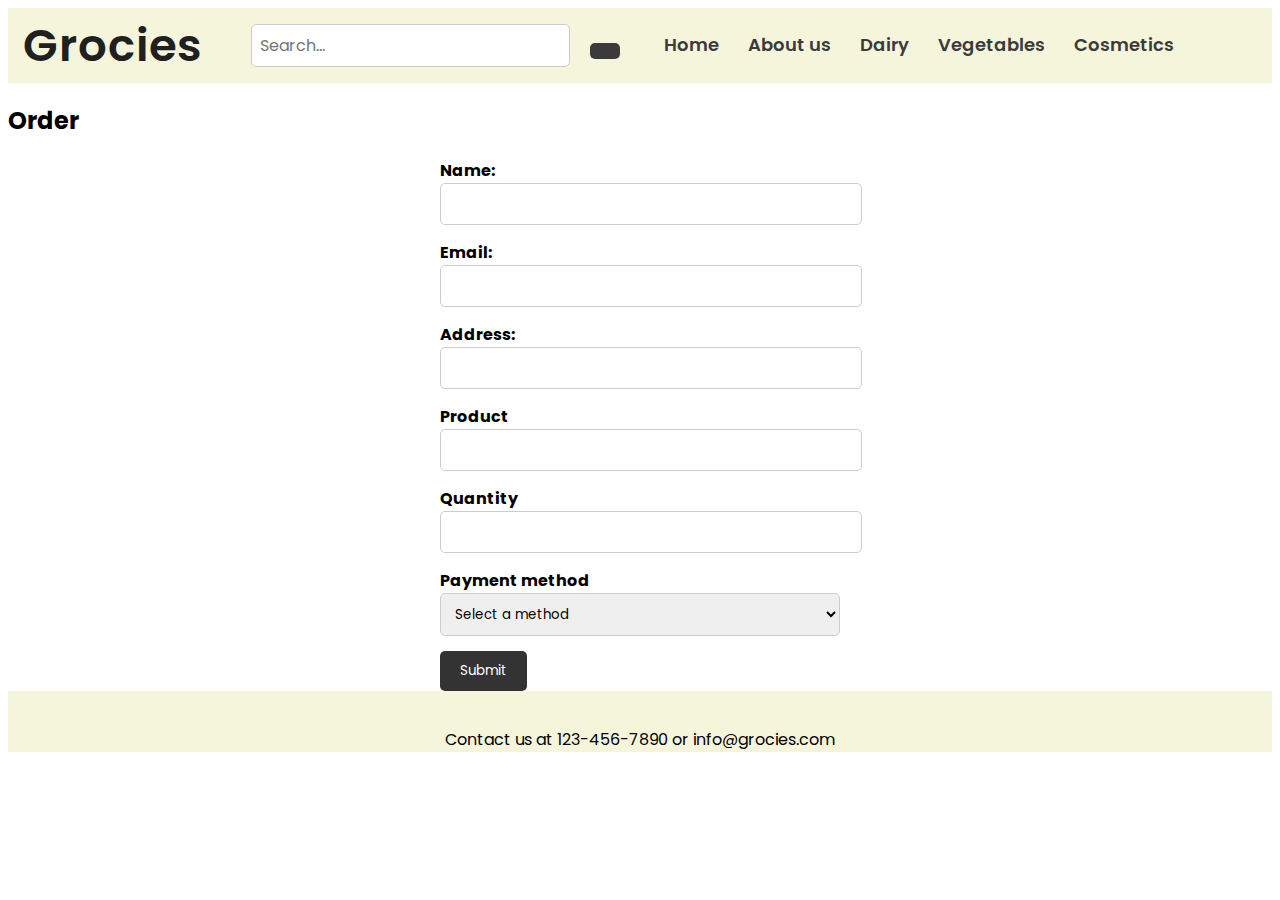
<file: Order page.html>
<!DOCTYPE html>
<html lang="en">
<head>
    <meta charset="UTF-8">
    <meta name="viewport" content="width=device-width, initial-scale=1.0">
    <title>Grocies</title>
    <!----titile icon---------------------->
    <link rel="shortcut icon" href="Images/G letter.jpeg"/>
    <link rel="stylesheet" href="stylesheet.css"/>
    <!-----font (poppins)------------------>
    <link rel="preconnect" href="https://fonts.googleapis.com">
    <link rel="preconnect" href="https://fonts.gstatic.com" crossorigin>
    <link href="https://fonts.googleapis.com/css2?family=Poppins:ital,wght@0,100;0,200;0,300;0,400;0,500;0,600;0,700;0,800;0,900;1,100;1,200;1,300;1,400;1,500;1,600;1,700;1,800;1,900&display=swap" rel="stylesheet">
    <!----icons(hear/cart)----------------->
    <link rel="stylesheet" href="https://cdnjs.cloudflare.com/ajax/libs/font-awesome/6.5.2/css/all.min.css" integrity="sha512-SnH5WK+bZxgPHs44uWIX+LLJAJ9/2PkPKZ5QiAj6Ta86w+fsb2TkcmfRyVX3pBnMFcV7oQPJkl9QevSCWr3W6A==" crossorigin="anonymous" referrerpolicy="no-referrer" />
</head>
    
</head>
<body>
    <header>
    <!-----Navigation----------------------->
    <nav class="navbar">
        <div class="navdiv">
            <div class="logo"><a href="#">Grocies</a></div>
            <ul class="ul">
                <!---Search box--------->
                <li>
                    <div class="search-form">
                        <div><input type="text" placeholder="Search..."></div>
                        <div><button type="submit"><i class="fas fa-search"></i></button></div>
                    </div>
                </li>
                <!----menu-------------------------->
                <li><a href="index.html">Home</a></li>
                <li><a href="About us page.html">About us </a></li>
                <li><a href="Dairy Product Page.html">Dairy</a></li>
                <li><a href="Vegetables page.html">Vegetables</a></li>
                <li><a href="Cosmetics and Skin care product Page .html">Cosmetics</a></li>
                <!------cart (order page)------------------------->
                <li><a href="Order page.html" class="fas fa-shopping-cart"></a></li>
                <!------user (Loyalty page)----------------------->
                <li><a href="Loyalty page.html" class="fa-solid fa-user"></a></li>
            </ul>
        </div>
      </nav>
    </header>
    <!----Main content ------------------------------------------------->
    <main>
        <section>
            <h2>Order</h2>
            <form action="#" method="post">
                <div class="form-group">
                    <label for="name">Name:</label>
                    <input type="text" id="name" name="name" required>
                </div>
                <div class="form-group">
                    <label for="email">Email:</label>
                    <input type="email" id="email" name="email" required>
                </div>
                <div class="form-group">
                    <label for="address">Address:</label>
                    <input type="text" id="email" name="address" required>
                </div>
                <div class="form-group">
                    <label for="product">Product</label>
                    <input type="text" id="product" name="product" required>
                </div>
                <div class="form-group">
                    <label for="quantity">Quantity</label>
                    <input type="number" id="quantity" name="quantity" min="1" required>
                </div>
                <div class="form-group">
                    <label for="payment">Payment method</label>
                    <select id="method" name="method" required><option value="">Select a method</option>
                        <option value="cash">Cash</option>
                        <option value="card">Card</option>
                    </select>
                </div>
                <button type="submit">Submit</button>
            </form>
        </section>
    </main>

     <!-- Footer section goes here -->
     <footer>
        <p>Contact us at <a href="tel:+1234567890">123-456-7890</a> or <a href="mailto:info@supermart.com">info@grocies.com</a></p>
        <a href="https://www.facebook.com/grocies"><i class="fa-brands fa-facebook"></i></a> <a href="https://twitter.com/grocies"><i class="fa-brands fa-twitter"></i></a><a href="https://www.instagram.com/grocies"><i class="fa-brands fa-instagram"></i></a>
    </footer> 
</body>
</html>
</file>
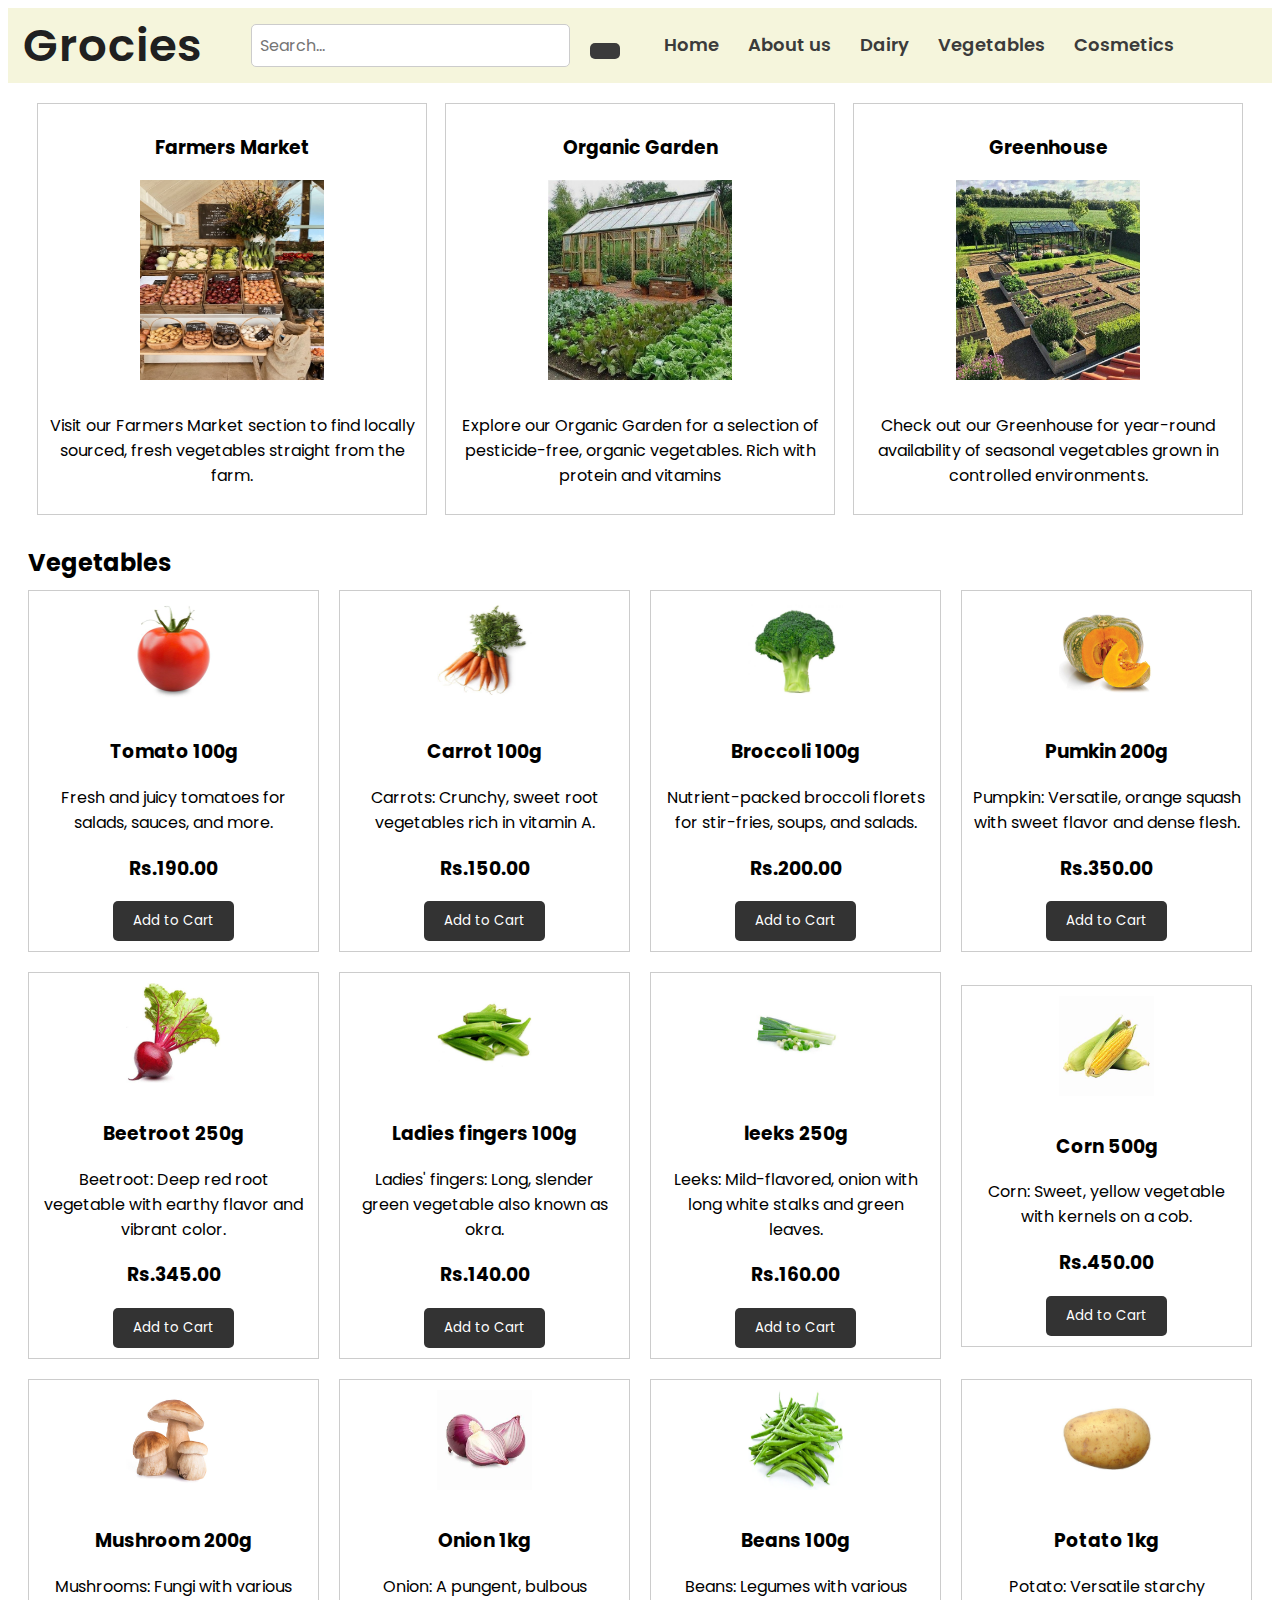
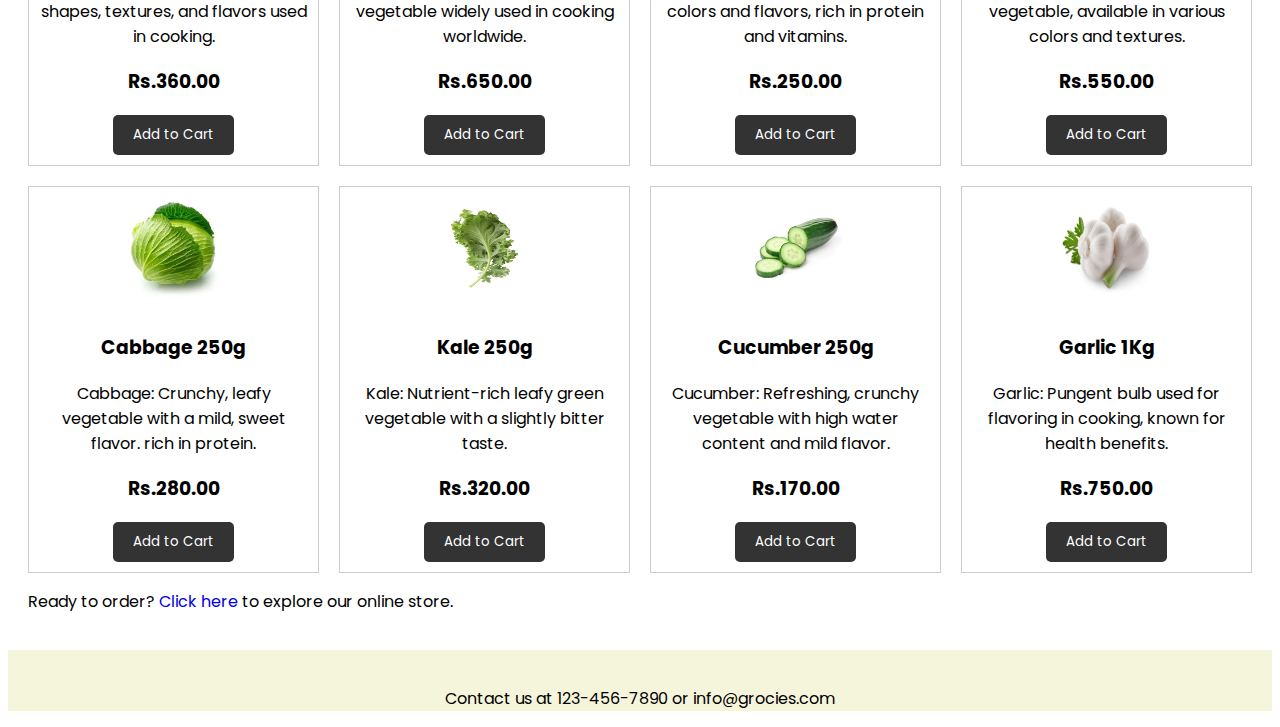
<file: Vegetables page.html>
<!DOCTYPE html>
<html lang="en">
<head>
    <meta charset="UTF-8">
    <meta name="viewport" content="width=device-width, initial-scale=1.0">
    <title>Grocies</title>
    <!----titile icon---------------------->
    <link rel="shortcut icon" href="Images/G letter.jpeg"/>
    <link rel="stylesheet" href="stylesheet.css"/>
    <!-----font (poppins)------------------>
    <link rel="preconnect" href="https://fonts.googleapis.com">
    <link rel="preconnect" href="https://fonts.gstatic.com" crossorigin>
    <link href="https://fonts.googleapis.com/css2?family=Poppins:ital,wght@0,100;0,200;0,300;0,400;0,500;0,600;0,700;0,800;0,900;1,100;1,200;1,300;1,400;1,500;1,600;1,700;1,800;1,900&display=swap" rel="stylesheet">
    <!----icons(hear/cart)----------------->
    <link rel="stylesheet" href="https://cdnjs.cloudflare.com/ajax/libs/font-awesome/6.5.2/css/all.min.css" integrity="sha512-SnH5WK+bZxgPHs44uWIX+LLJAJ9/2PkPKZ5QiAj6Ta86w+fsb2TkcmfRyVX3pBnMFcV7oQPJkl9QevSCWr3W6A==" crossorigin="anonymous" referrerpolicy="no-referrer" />
</head>
    
</head>
<body>
    <header>
    <!-----Navigation----------------------->
    <nav class="navbar">
        <div class="navdiv">
            <div class="logo"><a href="#">Grocies</a></div>
            <ul class="ul">
                <!---Search box--------->
                <li>
                    <div class="search-form">
                        <div class="search-div"><input type="text" placeholder="Search..."></div>
                        <div><button type="submit"><i class="fas fa-search"></i></button></div>
                    </div>
                </li>
                
                <!----menu-------------------------->
                <li><a href="index.html">Home</a></li>
                <li><a href="About us page.html">About us </a></li>
                <li><a href="Dairy Product Page.html">Dairy</a></li>
                <li><a href="Vegetables page.html">Vegetables</a></li>
                <li><a href="Cosmetics and Skin care product Page .html">Cosmetics</a></li>
                <!------cart (order page)------------------------->
                <li><a href="Order page.html" class="fas fa-shopping-cart"></a></li>
                <!------user (Loyalty page)----------------------->
                <li><a href="Loyalty page.html" class="fa-solid fa-user"></a></li>
            </ul>
        </div>
      </nav>
    </header>
    <!----Main content ------------------------------------------------->
    <main class="vege">
        <section>

            <!-----Descriptions of venues-------->
            <div class="venues">
                <div class="venue">
                    <h3>Farmers Market</h3>
                    <img src="Images/new.jpg">
                    <p>Visit our Farmers Market section to find locally sourced, fresh vegetables straight from the farm.</p>
                </div>
                <div class="venue">
                    <h3>Organic Garden</h3>
                    <img src="Images/organic garden .jpeg">
                    <p>Explore our Organic Garden for a selection of pesticide-free, organic vegetables. Rich with protein and vitamins</p>
                </div>
                <div class="venue">
                    <h3>Greenhouse</h3>
                    <img src="Images/green house.jpeg">
                    <p>Check out our Greenhouse for year-round availability of seasonal vegetables grown in controlled environments.</p>
                </div>
            </div>
            <!-----Vegetables using a grid ----------------->
            <h2>Vegetables</h2>
            <div class="vegetables">
                <div class="vegetable">
                    <img src="Images/tomato.jpg">
                    <h3>Tomato 100g</h3>
                    <p>Fresh and juicy tomatoes for salads, sauces, and more.</p>
                    <h3>Rs.190.00</h3>
                    <a href="Order page.html">
                    <button type="submit">Add to Cart</button></a>
                </div>
                <div class="vegetable">
                    <img src="Images/carrot 2.jpeg">
                    <h3>Carrot 100g</h3>
                    <p>Carrots: Crunchy, sweet root vegetables rich in vitamin A.</p>
                    <h3>Rs.150.00</h3>
                    <a href="Order page.html">
                    <button type="submit">Add to Cart</button></a>
                </div>
                <div class="vegetable">
                    <img src="Images/brocollie 2.jpeg">
                    <h3>Broccoli 100g</h3>
                    <p>Nutrient-packed broccoli florets for stir-fries, soups, and salads.</p>
                    <h3>Rs.200.00</h3>
                    <a href="Order page.html">
                    <button type="submit">Add to Cart</button></a>
                </div>
                <div class="vegetable">
                    <img src="Images/pumkin 2.jpeg">
                    <h3>Pumkin 200g</h3>
                    <p>Pumpkin: Versatile, orange squash with sweet flavor and dense flesh.</p>
                    <h3>Rs.350.00</h3>
                    <a href="Order page.html">
                    <button type="submit">Add to Cart</button></a>
                </div>
                <div class="vegetable">
                    <img src="Images/beet root.jpg">
                    <h3>Beetroot 250g</h3>
                    <p>Beetroot: Deep red root vegetable with earthy flavor and vibrant color.</p>
                    <h3>Rs.345.00</h3>
                    <a href="Order page.html">
                    <button type="submit">Add to Cart</button></a>
                </div>
                <div class="vegetable">
                    <img src="Images/ladies fingers 2.jpeg">
                    <h3>Ladies fingers 100g</h3>
                    <p>Ladies' fingers: Long, slender green vegetable also known as okra.</p>
                    <h3>Rs.140.00</h3>
                    <a href="Order page.html">
                    <button type="submit">Add to Cart</button></a>
                </div>
                <div class="vegetable">
                    <img src="Images/leeks 3.jpg">
                    <h3>leeks 250g</h3>
                    <p>Leeks: Mild-flavored, onion with long white stalks and green leaves.</p>
                    <h3>Rs.160.00</h3>
                    <a href="Order page.html">
                    <button type="submit">Add to Cart</button></a>
                </div>
                <div class="vegetable">
                    <img src="Images/corn 3.jpg">
                    <h3>Corn 500g</h3>
                    <p>Corn: Sweet, yellow vegetable with kernels on a cob.</p>
                    <h3>Rs.450.00</h3>
                    <a href="Order page.html">
                    <button type="submit">Add to Cart</button></a>
                </div>
                <div class="vegetable">
                    <img src="Images/mushrooms.jpeg">
                    <h3>Mushroom 200g</h3>
                    <p>Mushrooms: Fungi with various shapes, textures, and flavors used in cooking.</p>
                    <h3>Rs.360.00</h3>
                    <a href="Order page.html">
                    <button type="submit">Add to Cart</button></a>
                </div>
                <div class="vegetable">
                    <img src="Images/onion 2.jpg">
                    <h3>Onion 1kg</h3>
                    <p>Onion: A pungent, bulbous vegetable widely used in cooking worldwide.</p>
                    <h3>Rs.650.00</h3>
                    <a href="Order page.html">
                    <button type="submit">Add to Cart</button></a>
                </div>
                <div class="vegetable">
                    <img src="Images/bean 2.jpeg">
                    <h3>Beans 100g</h3>
                    <p>Beans: Legumes with various colors and flavors, rich in protein and vitamins.</p>
                    <h3>Rs.250.00</h3>
                    <a href="Order page.html">
                    <button type="submit">Add to Cart</button></a>
                </div>
                <div class="vegetable">
                    <img src="Images/Potato.jpeg">
                    <h3>Potato 1kg</h3>
                    <p>Potato: Versatile starchy vegetable, available in various colors and textures.</p>
                    <h3>Rs.550.00</h3>
                    <a href="Order page.html">
                    <button type="submit">Add to Cart</button></a>
                </div>
                <div class="vegetable">
                    <img src="Images/cabbage.jpeg">
                    <h3>Cabbage 250g</h3>
                    <p>Cabbage: Crunchy, leafy vegetable with a mild, sweet flavor. rich in protein. </p>
                    <h3>Rs.280.00</h3>
                    <a href="Order page.html">
                    <button type="submit">Add to Cart</button></a>
                </div>
                <div class="vegetable">
                    <img src="Images/kale.jpeg">
                    <h3>Kale 250g</h3>
                    <p>Kale: Nutrient-rich leafy green vegetable with a slightly bitter taste.</p>
                    <h3>Rs.320.00</h3>
                    <a href="Order page.html">
                    <button type="submit">Add to Cart</button></a>
                </div>
                <div class="vegetable">
                    <img src="Images/cucumber 2.jpg">
                    <h3>Cucumber 250g</h3>
                    <p>Cucumber: Refreshing, crunchy vegetable with high water content and mild flavor.</p>
                    <h3>Rs.170.00</h3>
                    <a href="Order page.html">
                    <button type="submit">Add to Cart</button></a>
                </div>
                <div class="vegetable">
                    <img src="Images/garlic.jpeg">
                    <h3>Garlic 1Kg</h3>
                    <p>Garlic: Pungent bulb used for flavoring in cooking, known for health benefits.</p>
                    <h3>Rs.750.00</h3>
                    <a href="Order page.html">
                    <button type="submit">Add to Cart</button></a>
                </div>
            </div>

            <!-- Link to the order page -->
            <p>Ready to order? <a href="Order page.html">Click here</a> to explore our online store.</p>
        </section>
    </main>

     <!-- Footer section goes here -->
     <footer>
        <p>Contact us at <a href="tel:+1234567890">123-456-7890</a> or <a href="mailto:info@supermart.com">info@grocies.com</a></p>
        <a href="https://www.facebook.com/grocies"><i class="fa-brands fa-facebook"></i></a> <a href="https://twitter.com/grocies"><i class="fa-brands fa-twitter"></i></a><a href="https://www.instagram.com/grocies"><i class="fa-brands fa-instagram"></i></a>
        <!--Venue 1 = www.google.com. (n.d.). Actor | Lifestyle & Beauty Vlogger | Gino & these Christmas lights ... [online] Available at: https://images.app.goo.gl/zxmkDiLSe9PcPWug7 [Accessed 24 May 2024].-->
        <!--Venue 2 = www.google.com. (n.d.). How to Get Started with Organic Gardening in a Greenhouse - my ... [online] Available at: https://images.app.goo.gl/P9iN5W7paTcjqTNb9 [Accessed 24 May 2024].-->
        <!--Venue 3 = www.google.com. (n.d.). Khaleeda (khaleedahustamam) - Profile | Pinterest. [online] Available at: https://images.app.goo.gl/SYy8x9wweuss1Eo58 [Accessed 24 May 2024].-->
        <!--Tomato = www.google.com. (n.d.). Premium AI Image | a red tomato with green stem on a white background. [online] Available at: https://images.app.goo.gl/cMLKtp99YKHatk4c7 [Accessed 24 May 2024].-->
        <!--Carrot = www.google.com. (n.d.). Seed Save Malawi. [online] Available at: https://images.app.goo.gl/hp6TGA6FWvCvEDpm9 [Accessed 24 May 2024].-->
        <!--Broccoli = www.google.com. (n.d.). File:Brocolli Studio.jpg - Wikipedia. [online] Available at: https://images.app.goo.gl/2v9YBED4zXdgBmh59 [Accessed 24 May 2024].-->
        <!--Pumkin = www.google.com. (n.d.). Pumpkin at Rs 10/kilogram | Pumpkin in Nagpur | ID: 19897763148. [online] Available at: https://images.app.goo.gl/Q4r79LmYYMK2bVYL9 [Accessed 24 May 2024].-->
        <!--Beetroot = www.google.com. (n.d.). Beetroot: Benefits and nutrition. [online] Available at: https://images.app.goo.gl/uvPdSDsU6Bqmju7H6 [Accessed 24 May 2024].-->
        <!--Ladies Fingers = www.google.com. (n.d.). Staggered Healthy Okra, Okra Clipart, Staggered, Health PNG ... [online] Available at: https://images.app.goo.gl/uar2PLhhyh44LpPz9 [Accessed 24 May 2024].-->
        <!--Leeks = www.google.com. (n.d.). Google Image Result. [online] Available at: https://images.app.goo.gl/mYga1NVCPPnEFe5u7 [Accessed 24 May 2024].-->
        <!--Corn = www.google.com. (n.d.). Savor High-Grade maize corn brazil In Delectable Cuisines ... [online] Available at: https://images.app.goo.gl/GybmtYxRZbf1jAM79 [Accessed 24 May 2024].-->
        <!--Mushrooms = www.google.com. (n.d.). Mushroom Of The Week: PORCINI - The Manchester Cricket. [online] Available at: https://images.app.goo.gl/deLA4fxq26eUj2hZA [Accessed 24 May 2024].-->
        <!--Onion = www.google.com. (n.d.). Premium Photo | Red onion isolated on white background. [online] Available at: https://images.app.goo.gl/pszoeSk3pQ4Kb6uQ7 [Accessed 24 May 2024].-->
        <!--Beans = www.google.com. (n.d.). Green Beans | Glomark.lk. [online] Available at: https://images.app.goo.gl/h2GPMERWzHt78hJG6 [Accessed 24 May 2024].-->
        <!--Potato = www.google.com. (n.d.). Sweet Potato Images | Free Photos, PNG Stickers, Wallpapers ... [online] Available at: https://images.app.goo.gl/axSWtMHpT1s8KJHWA [Accessed 24 May 2024].-->
        <!--Cabbage = www.google.com. (n.d.). Cabbage: Health benefits, facts, research. [online] Available at: https://images.app.goo.gl/E9fwQuHEB4XKsUtm6 [Accessed 24 May 2024].-->
        <!--Kale = www.google.com. (n.d.). Batido de jugo de col rizada hoja vegetal, kale, hoja, Espinacas ... [online] Available at: https://images.app.goo.gl/o5WRjEQSnpnAFCFRA [Accessed 24 May 2024].-->
        <!--Cucumber = www.google.com. (n.d.). Rubby💙❤️ on X: "Water Melon is the goat of Fruits Can’t even ... [online] Available at: https://images.app.goo.gl/X7gCmgCUEd96Qyrq7 [Accessed 24 May 2024].-->
        <!--Garlic = www.google.com. (n.d.). Garlic Benefits: Nutrition, Supplements and Black Garlic Recipe. [online] Available at: https://images.app.goo.gl/6yX1LK2qGbFGRDB38 [Accessed 24 May 2024].--> 
    </footer> 
</body>
</html>
</file>
<file: stylesheet.css>
*{
    text-decoration: none;
    font-family: poppins; 
}
/****Navigation****/
.navbar{ 
    font-family: poppins;
    background-color: beige;
    padding-right: 15px;
    padding-left: 15px;     
}
.navdiv{
    display: flex;
    align-items: center;
    justify-content: space-between;
}
.logo a{
    font-size: 45px; font-weight: 600; color: #202020; letter-spacing: 1px;
}
.ul li{
    list-style: none; display: inline-block;
}
.ul li a{
    color: #3b3b3b; font-size: 18px; font-weight: 600; margin-right: 25px;
}
.fa-solid {
    color: #3b3b3b; font-size: 18px; font-weight: 600; margin-right: 25px;
}
.ul li:hover {
    transform: scale(1.1);
    transition: 0.4s;
}

/****search box*****/
.search-form {
    display: flex;
    align-items: center;
}

.search-form input[type="text"] {
    padding: 8px;
    border: 1px solid #ccc;
    border-radius: 5px;
    font-size: 16px;
    width: 90%;
}


.search-form button {
    padding: 8px 15px;
    border: none;
    background-color: #3b3b3b;
    color: #fff;
    border-radius: 5px;
    cursor: pointer;
    margin-left: 5px;
    margin-right: 40px;
}

.search-form button:hover {
    background-color: #555;
}
@media screen and (max-width: 1164px) {
    body {
        font-family: poppins;
        margin: 0;
        padding: 0;
    }
    
    .navbar {
        width: 100%;
        background-color: beige;
        padding: 0;
    }
    
    .navdiv {
        display: flex;
        flex-direction: column;
        align-items: center;
    }
    
    .logo a {
        color: #333;
        font-size: 30px;
        text-decoration: none;
        padding: 14px 20px;
        display: block;
    }
    
    .ul {
        list-style-type: none;
        margin: 0;
        padding: 0;
        width: 100%;
    }
    
    .ul li {
        width: 100%;
    }
    
    .ul li a, .ul li form {
        display: block;
        padding: 14px 20px;
        color: black;
        text-decoration: none;
        text-align: center;
        
    }
    .search-div{
        margin:0;
    }
    .search-form {
        width: 60%;
        display: flex;
        justify-content: center;
    
        padding:0px;
        flex:1;
        flex-direction: row;
        margin-left: 120px;
        margin-right: auto;
        
    }
    
    .search-form input {
        padding: 5px;
        margin-right: 5px;
        border: 1px solid #ccc;
        border-radius: 5px;
        font-size: 22px;
        width: 60%;
    
    }
    
    .search-form button {
        padding: 9px;
        border: none;
        background-color: #3b3b3b;
        color: #fff;
        border-radius: 5px;
        cursor: pointer;
        margin-left: 10px;
        
    }
    .search-form button:hover {
        background-color: #555;
    }
    
    .fa-shopping-cart, .fa-user,.fa-solid {
        color: black;
        align-items: center;
    }
    
    .ul li:hover {
        transform: scale(1.1);
        transition: 0.4s;
    }
}
/* Styling main image */
.main-img{
    width: 100%; height:550px; display: flex; 
    background-size: cover;
    background-position: center; 
    background-repeat: no-repeat;
    justify-content: center;
    align-items: center;
    text-align: center; 
}


/*****Introduction******/
.intro{
    text-align: center; margin-bottom: 30px;
}
.intro h2{
    font-size: 24px;
    margin-bottom: 10px;
    font-family: poppins;
}
.Intro p{
    font-size: 16px;
    line-height: 1.5;
    color: #555;
    font-family: poppins;
    display: flex;
    flex-wrap: wrap;
    justify-content: center;
    text-align: center;
}

@media screen and (max-width: 800px) {
    
    .intro{
        text-align: center;
    }
    .intro p{
        text-align: center;    
    }
    .main-img {
        width: 100%;
        height: 250px;
    }

    
}
/*****sub sections****/
.sub-sections {
    background-color: #f9f9f9; padding: 30px;
    justify-content: space-between;
}
.sub-sections h3{
    font-size: 20px;
    margin-bottom: 10px;
    color: #333;
}
.sub-sections img{
    width: 700px;
    height: 500px;
    display: block;
    margin: 0 auto;
}
.sub-sections p{
    font-size: 16px;
    line-height: 1.5;
    color: #555;
    text-align: center;
}
@media screen and (max-width: 800px) {
    .sub-sections img {
        width: 80%;
        height: 200px;
    }
}
/******* Footer*********/
footer {
    width: 100%;
    background-color: beige;
    color: black;
    text-align: center;
    padding-top: 20px;
}
.fa-brands {
    width: 75px;
    height: 75px;
    font-size: 30px;
}
footer a {
    color: black;
    text-decoration: none;
}
@media screen and (max-width: 800px) {
    footer {
        font-size: 16px;
    }
}

/****about us*****/
.about-us main{
    padding: 20px;
}
@media screen and (max-width: 800px) {
    .about-us main{
        padding: 0px;
    }
    .about-us h2 {
        text-align: center;
    }
    .about-us {
        flex-direction: column;
    }
}
.about-us h2{
    margin-bottom: 10px;
}
.branch {
    margin-bottom: 30px;
    display: flexbox;  
    align-items: -200px;
    margin-left: 175px;
    margin-right: 50px;
    border:#333 solid;
    padding-left: 50px;
    
}
.branch h3{
    margin-bottom: 10px;
}
.branch img{
    width: 500px;
    height: 400px;
    margin-bottom: 10px;
}

@media screen and (max-width: 800px) {
        .branch {
            margin-left: 20px;
            margin-right: 50px;
            padding-left: 25px;
        }
         .branch img{
            width: 300px;
            height: 250px;
            align-items: center;
            display: flex;
            justify-content: center;
         }
         iframe{
            width: 300px;
            height: 250px;
            align-items: center;
            display: flex;
            justify-content: center;
        }
        .branch p{
            font-size: 16px;
            line-height: 1.5;
            color: #555;
            display: flex;
            align-items: center;
            justify-content: center;
            width: 300px;
            text-align: center;
        }

}

.branch p{
    font-size: 16px;
    line-height: 1.5;
    color: #555;
    display: flex;
    text-align: center;
}
@media screen and (max-width: 360px) {
    .about-us h2 {
        text-align: center;  
    }
}
table {
    width: 100%;
    border-collapse: collapse;
    margin-bottom: 30px;
}

th, td {
    padding: 10px;
    border: 1px solid #ddd;
    text-align: left;
}

th {
    background-color: #f2f2f2;
}

tfoot {
    background-color: #333;
    color: #fff;
}
@media screen and (max-width: 800px) {
    table {
        width: 400px;
        font-size: 15px;
        margin-left: 12px;
    }
}
/*****Dairy products*****/
.dairy {
    padding: 20px;
}
.dairy h2 {
    margin-bottom: 10px;
}
.dairy-intro {
    margin-bottom: 30px;
}
.dairy-products {
    display: flex;
    flex-wrap: wrap;
    justify-content: space-around;
    align-items: center;

}
.dairy-product {
    width: 30%;
    margin-bottom: 30px;
    padding: 10px;
    border: 1px solid #ccc;
    text-align: center;
}
.dairy-product img {
    width: 35%;
    height: 150px;
    margin-bottom: 10px;
}
button:hover {
    transform: scale(1.1);
    transition: 0.4s;  
}
@media screen and (max-width: 800px) {
    .dairy-products {
        display: flexbox;
    }
    .dairy-product {
        width: 70%;
    }
    .dairy-product img {
        width:175px;
        height: 175px;
    }
}
  
/*****Vegetable page*****/
.vege{
    padding: 20px;
}
.vege h2{
    margin-bottom: 10px;
}
.venues{
    display: flex;
    justify-content: space-around;
    align-items: flex-start;
    margin-bottom: 30px;
}
.venue{
    width: 30%;
    padding: 10px;
    border: 1px solid #ccc;
    text-align: center;
}
.venue img{
    width: 50%;
    margin-bottom: 10px;
    height: 200px;
}
@media screen and (max-width: 800px) {
    .venues {
        flex-direction: column;
        width: 100%;
    }
    .venue{
        width: 90%;
    }
    .venue img {
        width:250px;
        height: 250px;
    }
}
.vegetables{
    display: grid;
    grid-template-columns: repeat(auto-fill, minmax(250px, 1fr));
    grid-gap: 20px;
    align-items: center;
    justify-content: space-around;
}
.vegetable{
    padding: 10px;
    border: 1px solid #ccc;
    text-align: center;
}
.vegetable img{
    width: 35%;
    height: 100px;
    margin-bottom: 10px;
}
@media screen and (max-width: 800px) {
    .vegetables {
        display: grid;
        width: 100%;
        align-items: center;
    }
    .vegetable img {
        width: 150px;
        height: 150px;
    }
    

}

/******Cosmetics & Skincare page*********/
.cns main{
    padding: 20px;
}
.cns h2 {
    margin-bottom: 10px;
}
.cosmatics-skincare table{
    border-collapse: collapse;
    margin-bottom: 20px;
}
.cosmatics-skincare th,td {
    border: 1px solid #ccc;
    padding: 8px;
}
.cosmatics-skincare th {
    background-color: #333;
    color: #fff;
}
.cosmatics-skincare td {
    height: 175px;
}
.imgc {
    height: 100px;
    width: 100px;
}
.cosmatics-skincare img {
    width: 150px;
    height: auto;
}
.desc td {
    width: 30%;
}

@media screen and (max-width: 800px) {
.imgc{
    width: 80px;
}
.cosmatics-skincare img{
    width: 100px;
}
}
/*****Order and Loyalty page*******/
form {
    max-width: 400px;
    margin: 0 auto;
}
.form-group {
    margin-bottom: 15px;
}
label {
    display: block;
    font-weight: bold;
}
input[type="text"],
input[type="email"],
select,
input[type="number"] {
    width: 100%;
    padding: 10px;
    border: 1px solid #ccc;
    border-radius: 5px;
}
button {
    padding: 10px 20px;
    background-color: #333;
    color: #fff;
    border: none;
    border-radius: 5px;
    cursor: pointer;
}
button:hover{
    background-color: #555;
}
@media screen and (max-width: 800px) {
    form {
        width: 90%;    
    }
    input[type="text"],
    input[type="email"],
    select,
    input[type="number"] {
        width: 90%;
    }
    
}
</file>
